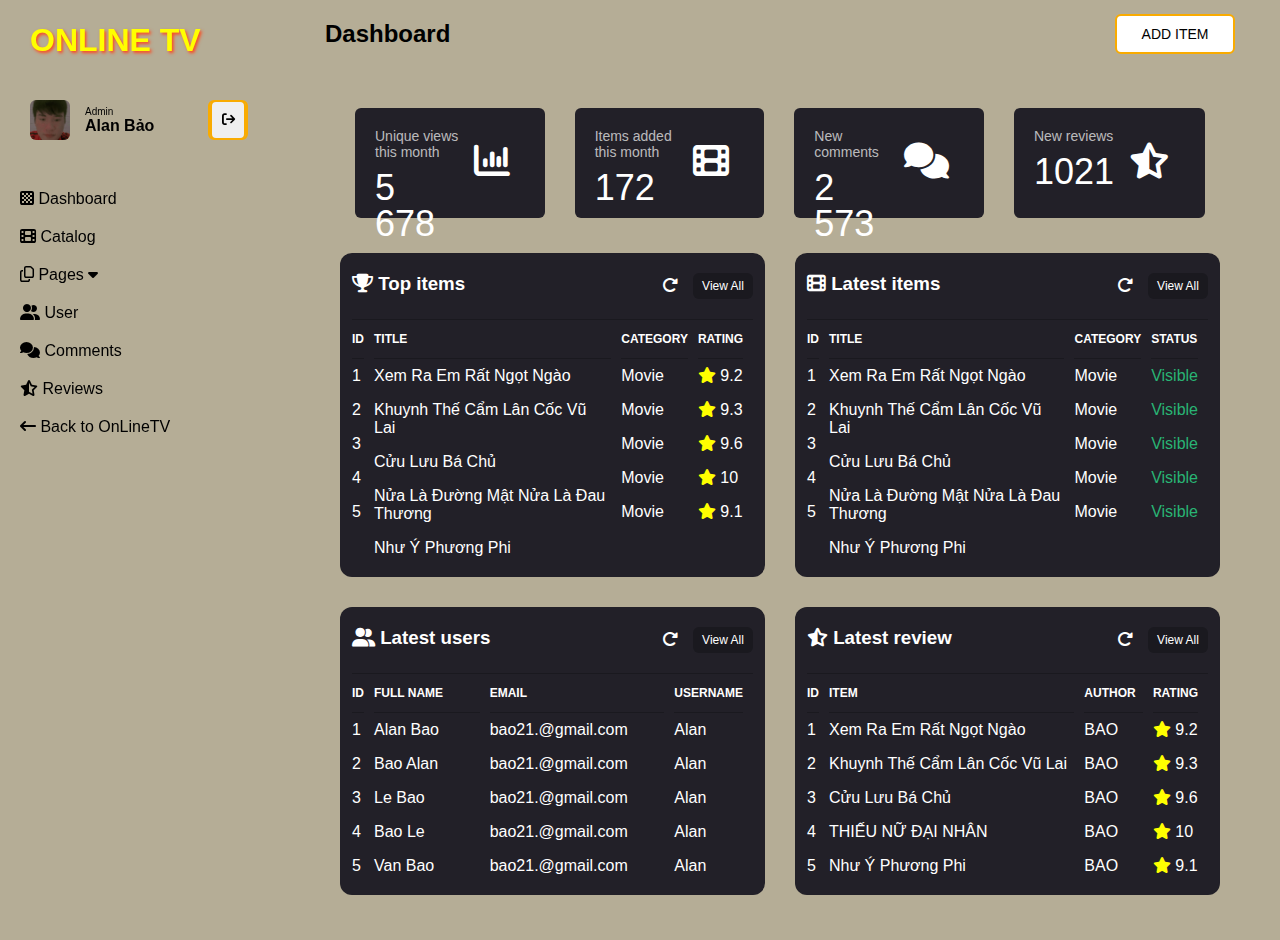
<file: ADMIN/index.html>
<!DOCTYPE html>
<html lang="en">

<head>
    <meta charset="UTF-8">
    <meta http-equiv="X-UA-Compatible" content="IE=edge">
    <meta name="viewport" content="width=device-width, initial-scale=1.0">
    <title>Admin OnLineTV</title>
    <link rel="stylesheet" href="/ADMIN/CSS/style.css">
    <link rel="stylesheet" href="/ADMIN/font/themify-icons/themify-icons.css">
    <link rel="stylesheet" href="https://cdnjs.cloudflare.com/ajax/libs/font-awesome/6.1.1/css/all.min.css">
    <link rel="shortcut icon" href="CSS/img/Icon/Icon.ico" type="image/x-icon">
</head>

<body>
    <div class="admin">
        <div class="header-admin">
            <div class="logo-header">
                <a href="#">
                    <h1 class="logo-film" title="OnlineTV">ONLINE TV</h1>
                </a>
            </div>
            <div class="header-user">
                <div class="user-face">
                    <img src="/ADMIN/CSS/img/face.jpg" alt="Face">
                </div>
                <div class="user-name">
                    <div class="user-office">
                        <span>Admin</span>
                        <div class="name-admin">
                            <p>Alan Bảo</p>
                        </div>
                    </div>
                </div>
                <a href="/ADMIN/indexout.html" class="log-out"><button  class="log-out"><i class="fa-solid fa-arrow-right-from-bracket"></i></button></a>
            </div>
            <div class="list-admin">
                <div class="list-right">
                    <ul class="nav">
                        <li>
                            <a href=""><i class="fa-solid fa-chess-board"></i> Dashboard</a>
                        </li>
                        <li>
                            <a href=""><i class="fa-solid fa-film"></i> Catalog</a>
                        </li>
                        <li id="line-admin">
                            <a href=""><i class="fa-regular fa-copy"></i> Pages <i class="fa-solid fa-caret-down"></i></a>
                            <ul class="subnav">
                                <li>
                                    <a href="">Add item</a>
                                </li>
                                <li>
                                    <a href="">Sign Up</a>
                                </li>
                                <li>
                                    <a href="">Sign In</a>
                                </li>
                                <li>
                                    <a href="">Edit User</a>
                                </li>
                                <li>
                                    <a href="">Forwork password</a>
                                </li>
                                <li>
                                    <a href="">404 Pages</a>
                                </li>
                            </ul>
                        </li>
                        <li>
                            <a href=""><i class="fa-solid fa-user-group"></i> User</a>
                        </li>
                        <li>
                            <a href=""><i class="fa-solid fa-comments"></i> Comments</a>
                        </li>
                        <li>
                            <a href=""><i class="fa-solid fa-star-half-stroke"></i> Reviews</a>
                        </li>
                        <li>
                            <a href="/index.html"><i class="fa-solid fa-arrow-left-long"></i> Back to OnLineTV</a>
                        </li>
                    </ul>
                </div>
            </div>
        </div>
        <div class="main-admin">
            <div class="main">
                <div class="main-header">
                    <div class="main-text">
                        <h2 class="text-head">
                            Dashboard
                        </h2>
                        <div class="main-btn">
                            <a src="" class="btn-add">Add Item</a>
                        </div>
                    </div>
                </div>
                <div class="main-body">
                    <div class="main-colum1">
                        <div class="main-hide">
                            <div class="main-stats">
                                <div>
                                    <span>Unique views this month</span>
                                    <p>5 678</p>
                                </div>
                                <div class="icon-main">
                                    <i class="fa-solid fa-chart-column"></i>
                                </div>
                            </div>
                            <div class="main-stats">
                                <div>
                                    <span>Items added this month</span>
                                    <p>172</p>
                                </div>
                                <div class="icon-main">
                                    <i class="fa-solid fa-film"></i>
                                </div>
                            </div>
                            <div class="main-stats">
                                <div>
                                    <span>New comments</span>
                                    <p>2 573</p>
                                </div>
                                <div class="icon-main">
                                    <i class="fa-solid fa-comments"></i>
                                </div>
                            </div>
                            <div class="main-stats">
                                <div>
                                    <span>New reviews</span>
                                    <p>1021</p>
                                </div>
                                <div class="icon-main">
                                    <i class="fa-solid fa-star-half-stroke"></i>
                                </div>
                            </div>
                        </div>
                    </div>
                    <div class="main-colum2">
                        <div class="box-sing">
                            <div class="wrapper">
                                <div class="box_title">
                                    <h3><i class="fa-solid fa-trophy"></i> Top items</h3>
                                    <div class="box__wrap ">
                                        <a class="dashbox__refresh hover" href="#"><i style="color: #fff;" class="fa-solid fa-rotate-right hover"></i></i></a>
                                        <a class="dashbox__more hover" href="#">View All</a>
                                    </div>
                                </div>
                                <div>
                                    <div class="table">
                                        <div class="col">
                                            <h1 class="tittle">Id</h1>
                                            <div class="item">1</div>
                                            <div class="item">2</div>
                                            <div class="item">3</div>
                                            <div class="item">4</div>
                                            <div class="item">5</div>
                                        </div>
                                        <div class="col grow">
                                            <h1 class="tittle">Title</h1>
                                            <div class="item hover">Xem Ra Em Rất Ngọt Ngào </div>
                                            <div class="item hover">Khuynh Thế Cẩm Lân Cốc Vũ Lai</div>
                                            <div class="item hover">Cửu Lưu Bá Chủ</div>
                                            <div class="item hover">Nửa Là Đường Mật Nửa Là Đau Thương</div>
                                            <div class="item hover">Như Ý Phương Phi</div>
                                        </div>
                                        <div class="col">
                                            <h1 class="tittle">Category</h1>
                                            <div class="item">Movie</div>
                                            <div class="item">Movie</div>
                                            <div class="item">Movie</div>
                                            <div class="item">Movie</div>
                                            <div class="item">Movie</div>
                                        </div>
                                        <div class="col">
                                            <h1 class="tittle">Rating</h1>
                                            <div class="item"><i class="fa-solid fa-star" style="color:yellow"></i> 9.2</div>
                                            <div class="item"><i class="fa-solid fa-star" style="color:yellow"></i> 9.3</div>
                                            <div class="item"><i class="fa-solid fa-star" style="color:yellow"></i> 9.6</div>
                                            <div class="item"><i class="fa-solid fa-star" style="color:yellow"></i> 10</div>
                                            <div class="item"><i class="fa-solid fa-star" style="color:yellow"></i> 9.1</div>
                                        </div>


                                    </div>
                                </div>
                            </div>
                        </div>
                        <div class="box-sing">
                            <div class="wrapper">
                                <div class="box_title">
                                    <h3><i class="fa-solid fa-film"></i> Latest items</h3>
                                    <div class="box__wrap ">
                                        <a class="dashbox__refresh hover" href="#"><i style="color: #fff;" class="fa-solid fa-rotate-right hover"></i></i></a>
                                        <a class="dashbox__more hover" href="#">View All</a>
                                    </div>
                                </div>
                                <div>
                                    <div class="table">
                                        <div class="col">
                                            <h1 class="tittle">Id</h1>
                                            <div class="item">1</div>
                                            <div class="item">2</div>
                                            <div class="item">3</div>
                                            <div class="item">4</div>
                                            <div class="item">5</div>
                                        </div>
                                        <div class="col grow">
                                            <h1 class="tittle">Title</h1>
                                            <div class="item hover">Xem Ra Em Rất Ngọt Ngào </div>
                                            <div class="item hover">Khuynh Thế Cẩm Lân Cốc Vũ Lai</div>
                                            <div class="item hover">Cửu Lưu Bá Chủ</div>
                                            <div class="item hover">Nửa Là Đường Mật Nửa Là Đau Thương</div>
                                            <div class="item hover">Như Ý Phương Phi</div>
                                        </div>
                                        <div class="col">
                                            <h1 class="tittle">Category</h1>
                                            <div class="item">Movie</div>
                                            <div class="item">Movie</div>
                                            <div class="item">Movie</div>
                                            <div class="item">Movie</div>
                                            <div class="item">Movie</div>
                                        </div>
                                        <div class="col">
                                            <h1 class="tittle">Status</h1>
                                            <div class="item" style="color: #29b474;">Visible</div>
                                            <div class="item" style="color: #29b474;">Visible</div>
                                            <div class="item" style="color: #29b474;">Visible</div>
                                            <div class="item" style="color: #29b474;">Visible</div>
                                            <div class="item" style="color: #29b474;">Visible</div>
                                        </div>


                                    </div>
                                </div>
                            </div>
                        </div>
                    </div>
                    <div class="main-colum2">
                        <div class="box-sing">
                            <div class="wrapper">
                                <div class="box_title">
                                    <h3><i class="fa-solid fa-user-group"></i> Latest users</h3>
                                    <div class="box__wrap ">
                                        <a class="dashbox__refresh hover" href="#"><i style="color: #fff;" class="fa-solid fa-rotate-right hover"></i></i></a>
                                        <a class="dashbox__more hover" href="#">View All</a>
                                    </div>
                                </div>
                                <div>
                                    <div class="table">
                                        <div class="col">
                                            <h1 class="tittle">Id</h1>
                                            <div class="item">1</div>
                                            <div class="item">2</div>
                                            <div class="item">3</div>
                                            <div class="item">4</div>
                                            <div class="item">5</div>
                                        </div>
                                        <div class="col grow">
                                            <h1 class="tittle">Full Name</h1>
                                            <div class="item hover">Alan Bao</div>
                                            <div class="item hover">Bao Alan</div>
                                            <div class="item hover">Le Bao</div>
                                            <div class="item hover">Bao Le</div>
                                            <div class="item hover">Van Bao</div>
                                        </div>
                                        <div class="col grow">
                                            <h1 class="tittle">Email</h1>
                                            <div class="item">bao21.@gmail.com</div>
                                            <div class="item">bao21.@gmail.com</div>
                                            <div class="item">bao21.@gmail.com</div>
                                            <div class="item">bao21.@gmail.com</div>
                                            <div class="item">bao21.@gmail.com</div>

                                        </div>
                                        <div class="col">
                                            <h1 class="tittle">UserName</h1>
                                            <div class="item">Alan</div>
                                            <div class="item">Alan</div>
                                            <div class="item">Alan</div>
                                            <div class="item">Alan</div>
                                            <div class="item">Alan</div>
                                        </div>
                                    </div>
                                </div>
                            </div>
                        </div>
                        <div class="box-sing">
                            <div class="wrapper">
                                <div class="box_title">
                                    <h3><i class="fa-solid fa-star-half-stroke"></i> Latest review</h3>
                                    <div class="box__wrap ">
                                        <a class="dashbox__refresh hover" href="#"><i style="color: #fff;" class="fa-solid fa-rotate-right hover"></i></i></a>
                                        <a class="dashbox__more hover" href="#">View All</a>
                                    </div>
                                </div>
                                <div>
                                    <div class="table">
                                        <div class="col">
                                            <h1 class="tittle">Id</h1>
                                            <div class="item">1</div>
                                            <div class="item">2</div>
                                            <div class="item">3</div>
                                            <div class="item">4</div>
                                            <div class="item">5</div>
                                        </div>
                                        <div class="col grow">
                                            <h1 class="tittle">Item</h1>
                                            <div class="item hover">Xem Ra Em Rất Ngọt Ngào </div>
                                            <div class="item hover">Khuynh Thế Cẩm Lân Cốc Vũ Lai</div>
                                            <div class="item hover">Cửu Lưu Bá Chủ</div>
                                            <div class="item hover">THIẾU NỮ ĐẠI NHÂN</div>
                                            <div class="item hover">Như Ý Phương Phi</div>
                                        </div>
                                        <div class="col grow">
                                            <h1 class="tittle">Author</h1>
                                            <div class="item">BAO</div>
                                            <div class="item">BAO</div>
                                            <div class="item">BAO</div>
                                            <div class="item">BAO</div>
                                            <div class="item">BAO</div>
                                        </div>
                                        <div class="col">
                                            <h1 class="tittle">Rating</h1>
                                            <div class="item"><i class="fa-solid fa-star" style="color:yellow"></i> 9.2</div>
                                            <div class="item"><i class="fa-solid fa-star" style="color:yellow"></i> 9.3</div>
                                            <div class="item"><i class="fa-solid fa-star" style="color:yellow"></i> 9.6</div>
                                            <div class="item"><i class="fa-solid fa-star" style="color:yellow"></i> 10</div>
                                            <div class="item"><i class="fa-solid fa-star" style="color:yellow"></i> 9.1</div>
                                        </div>


                                    </div>
                                </div>
                            </div>
                        </div>
                    </div>
                </div>
            </div>
        </div>
    </div>
    </div>
    </div>
</body>

</html>
</file>
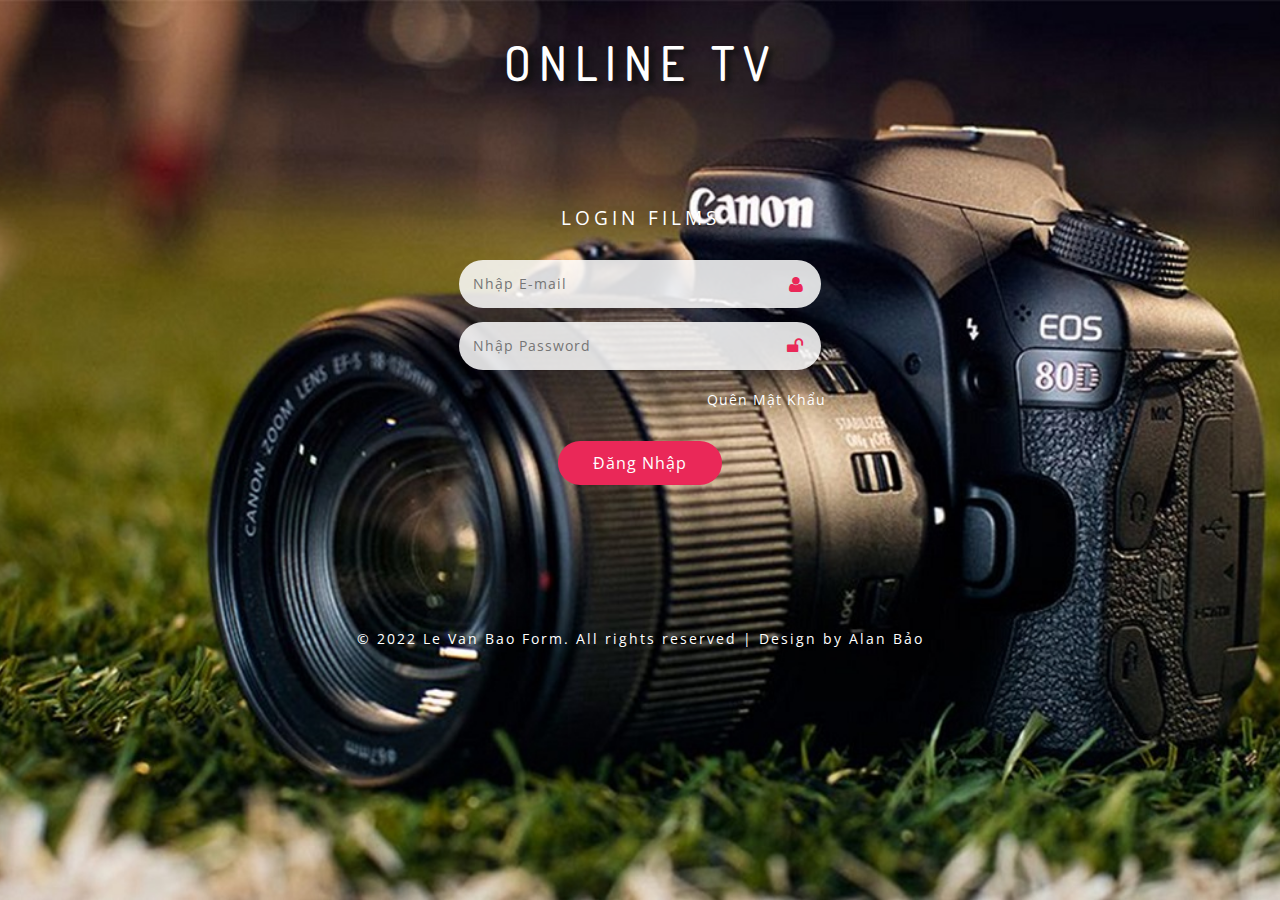
<file: login_form/web/index.html>
<!DOCTYPE HTML>
<html lang="en">

<head>
    <title>ĐĂNG NHẬP</title>
    <!-- Meta tag Keywords -->
    <meta name="viewport" content="width=device-width, initial-scale=1">
    <meta http-equiv="Content-Type" content="text/html; charset=utf-8" />
    <meta name="keywords" content="Online Login Form Responsive Widget,Login
            form
            widgets, Sign up Web forms , Login signup Responsive web form,Flat
            Pricing
            table,Flat Drop downs,Registration Forms,News letter Forms,Elements" />
    <script type="application/x-javascript">
        addEventListener("load", function() {
            setTimeout(hideURLbar, 0);
        }, false);

        function hideURLbar() {
            window.scrollTo(0, 1);
        }
    </script>
    <!-- Meta tag Keywords -->
    <!-- css files -->
    <link rel="stylesheet" href="css/style.css" type="text/css" media="all" />
    <!-- Style-CSS -->
    <link rel="stylesheet" href="css/font-awesome.css">
    <link href="//fonts.googleapis.com/css?family=Open+Sans:300,300i,400,400i,600,600i,700,700i,800,800i&amp;subset=cyrillic,cyrillic-ext,greek,greek-ext,latin-ext,vietnamese" rel="stylesheet">
    <link href="//fonts.googleapis.com/css?family=Dosis:200,300,400,500,600,700,800&amp;subset=latin-ext" rel="stylesheet">
    <link rel="shortcut icon" href="./images/Icon/Icon.ico" type="image/x-icon">
    <!-- //online-fonts -->
</head>

<body>
    <!-- main -->
    <div class="center-container">
        <!--header-->
        <div class="header-w3l">
            <h1>Online TV</h1>
        </div>
        <!--//header-->
        <div class="main-content-agile">
            <div class="sub-main-w3">
                <div class="wthree-pro">
                    <h2>Login Films</h2>
                </div>
                <form action="#" method="post">
                    <div class="pom-agile">
                        <input placeholder="Nhập E-mail" name="Name" class="user" type="email" required="">
                        <span class="icon1"><i class="fa fa-user"
                                    aria-hidden="true"></i></span>
                    </div>
                    <div class="pom-agile">
                        <input placeholder="Nhập Password" name="Password" class="pass" type="password" required="">
                        <span class="icon2"><i class="fa fa-unlock"
                                    aria-hidden="true"></i></span>
                    </div>
                    <div class="sub-w3l">
                        <h6><a href="#">Quên Mật Khẩu</a></h6>
                        <div class="right-w3l">
                            <input type="submit" value="Đăng Nhập">
                        </div>
                    </div>
                </form>
            </div>
        </div>
        <!--//main-->
        <!--footer-->
        <div class="footer">
            <p>&copy; 2022 Le Van Bao Form. All rights reserved | Design by Alan Bảo</p>
        </div>
        <!--//footer-->
    </div>
</body>

</html>
</file>
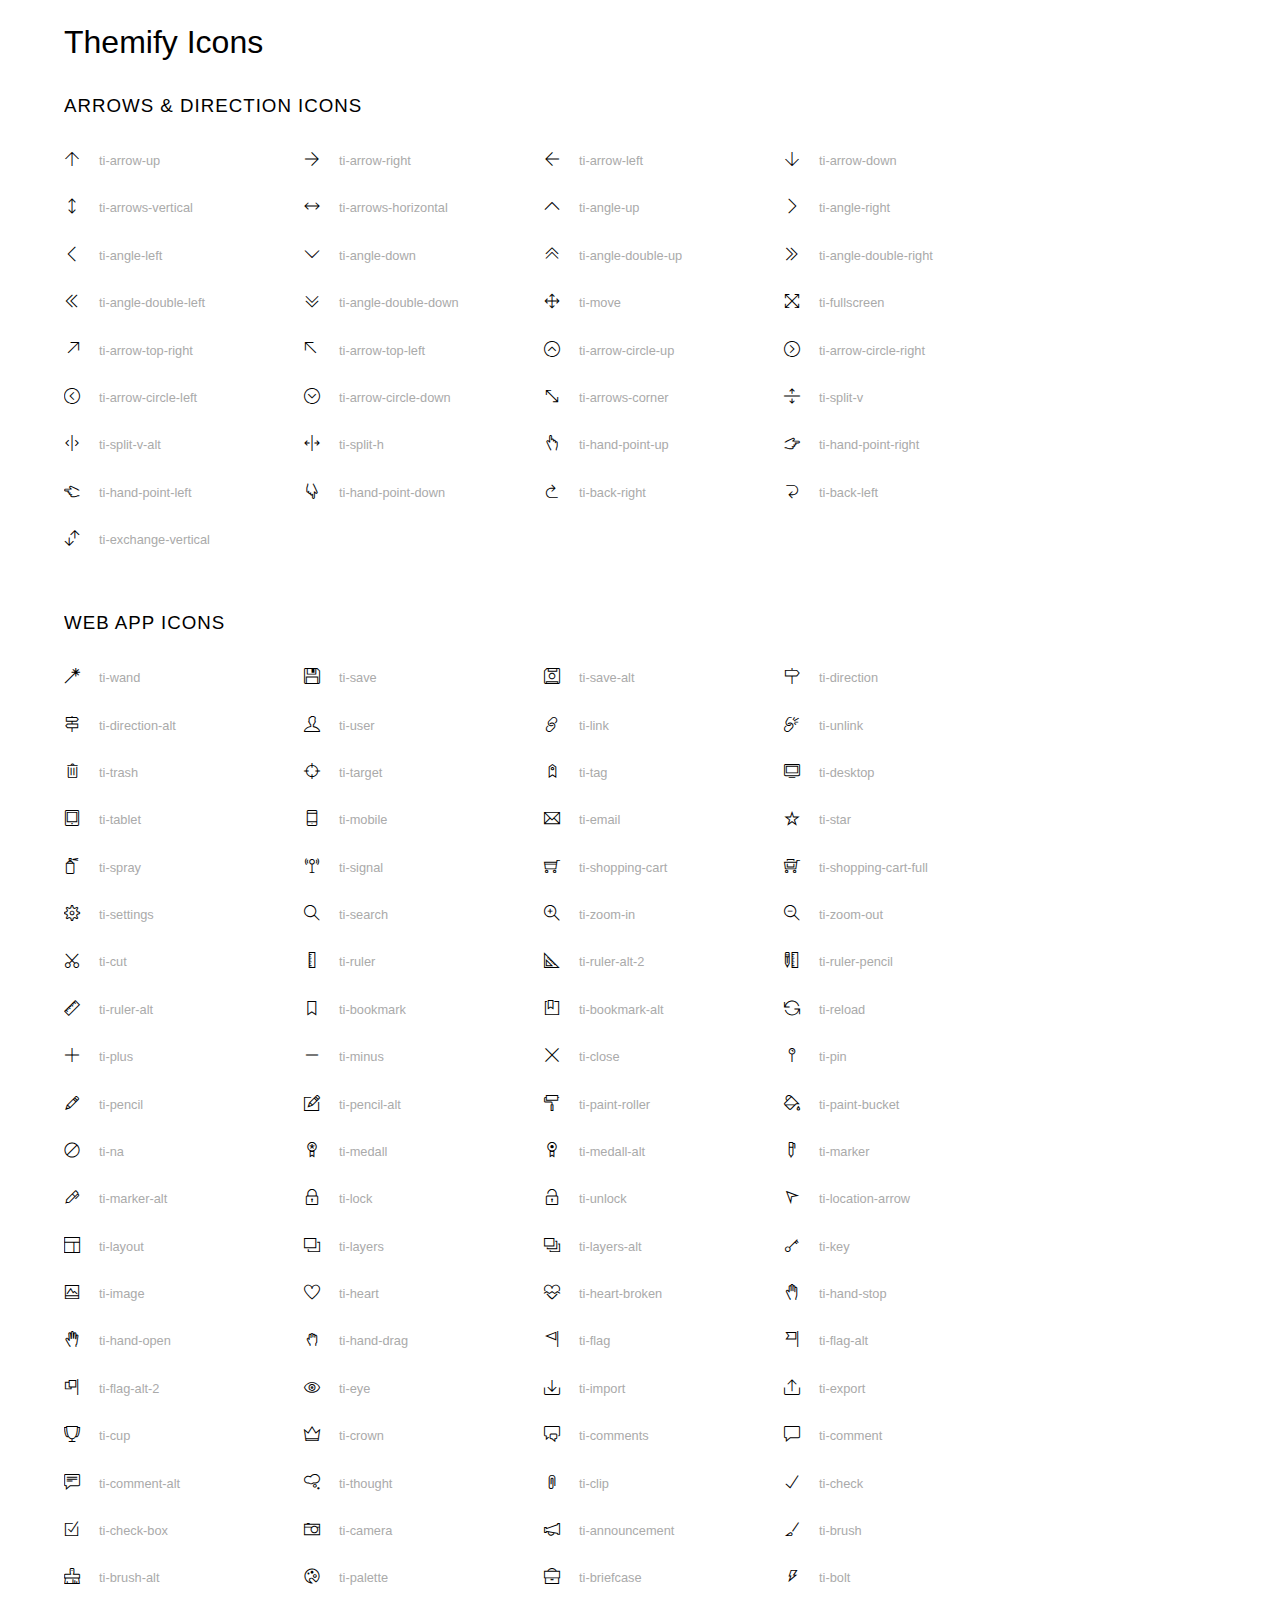
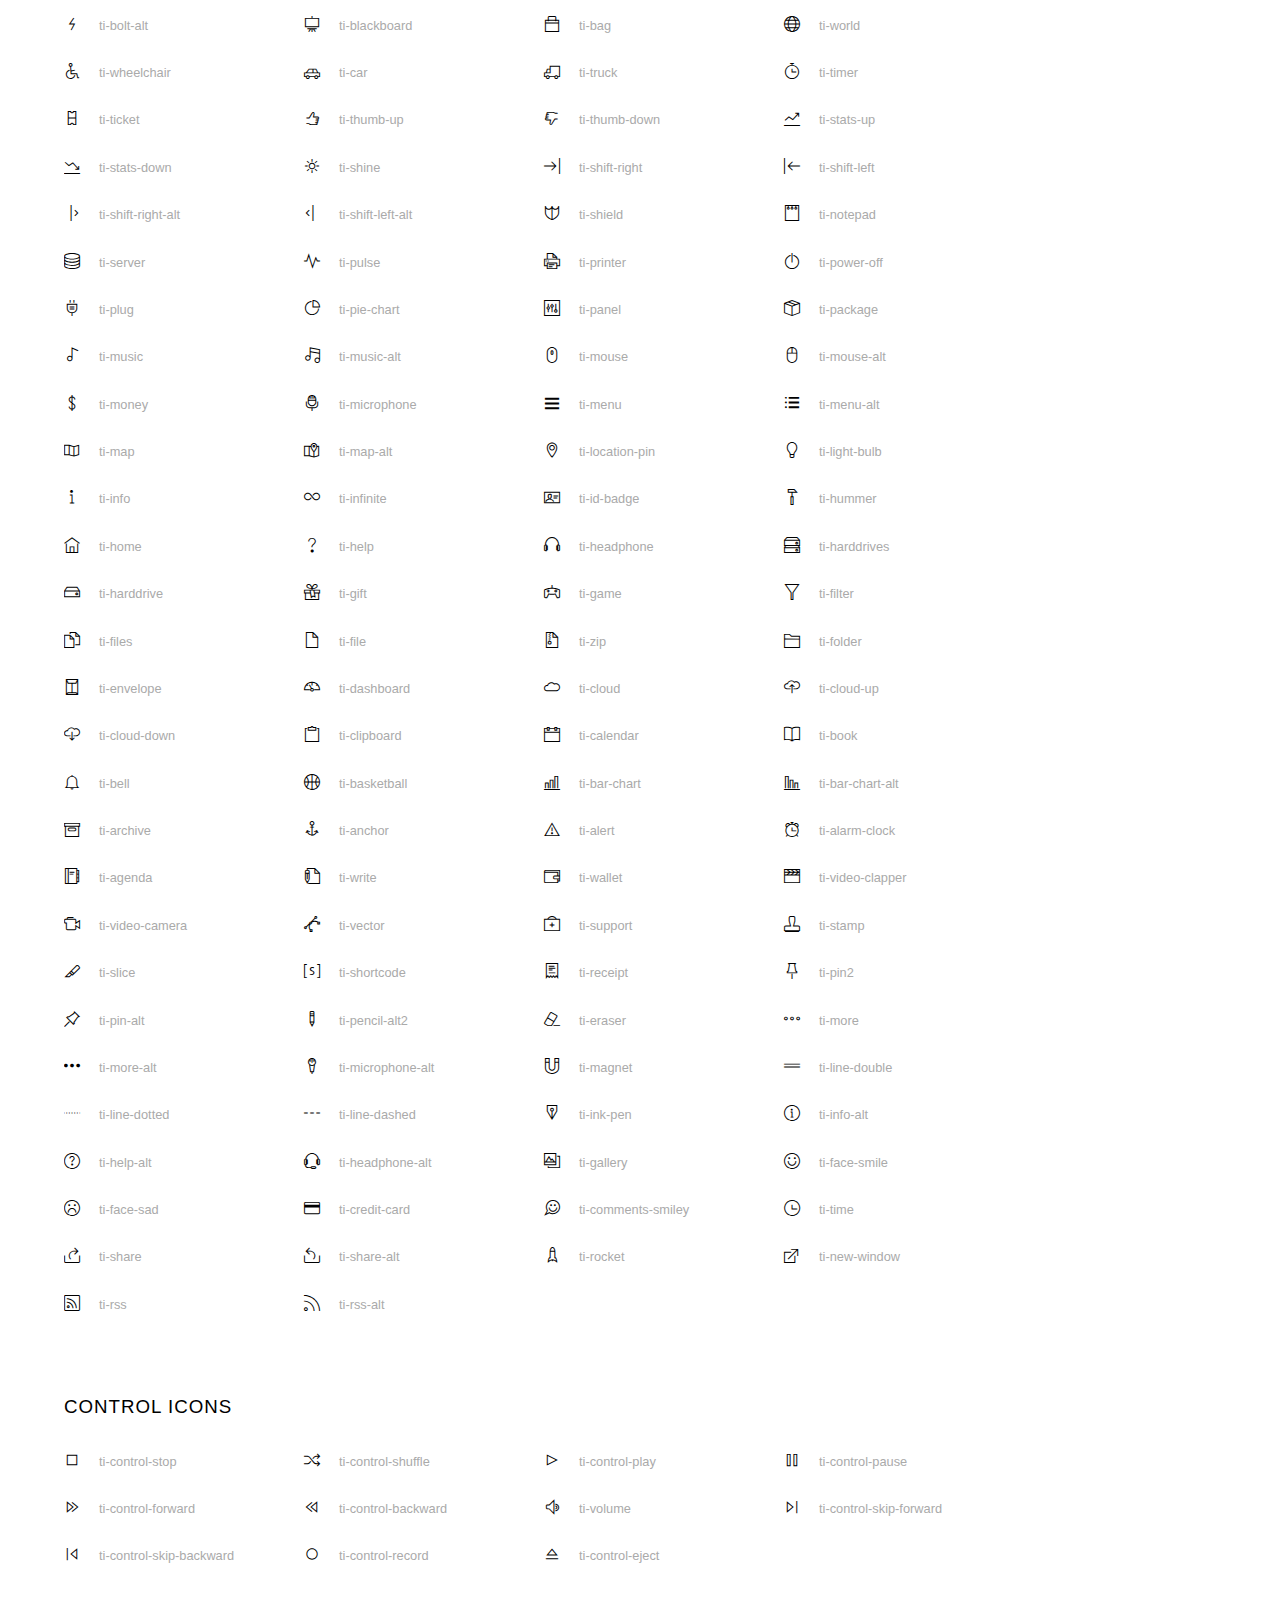
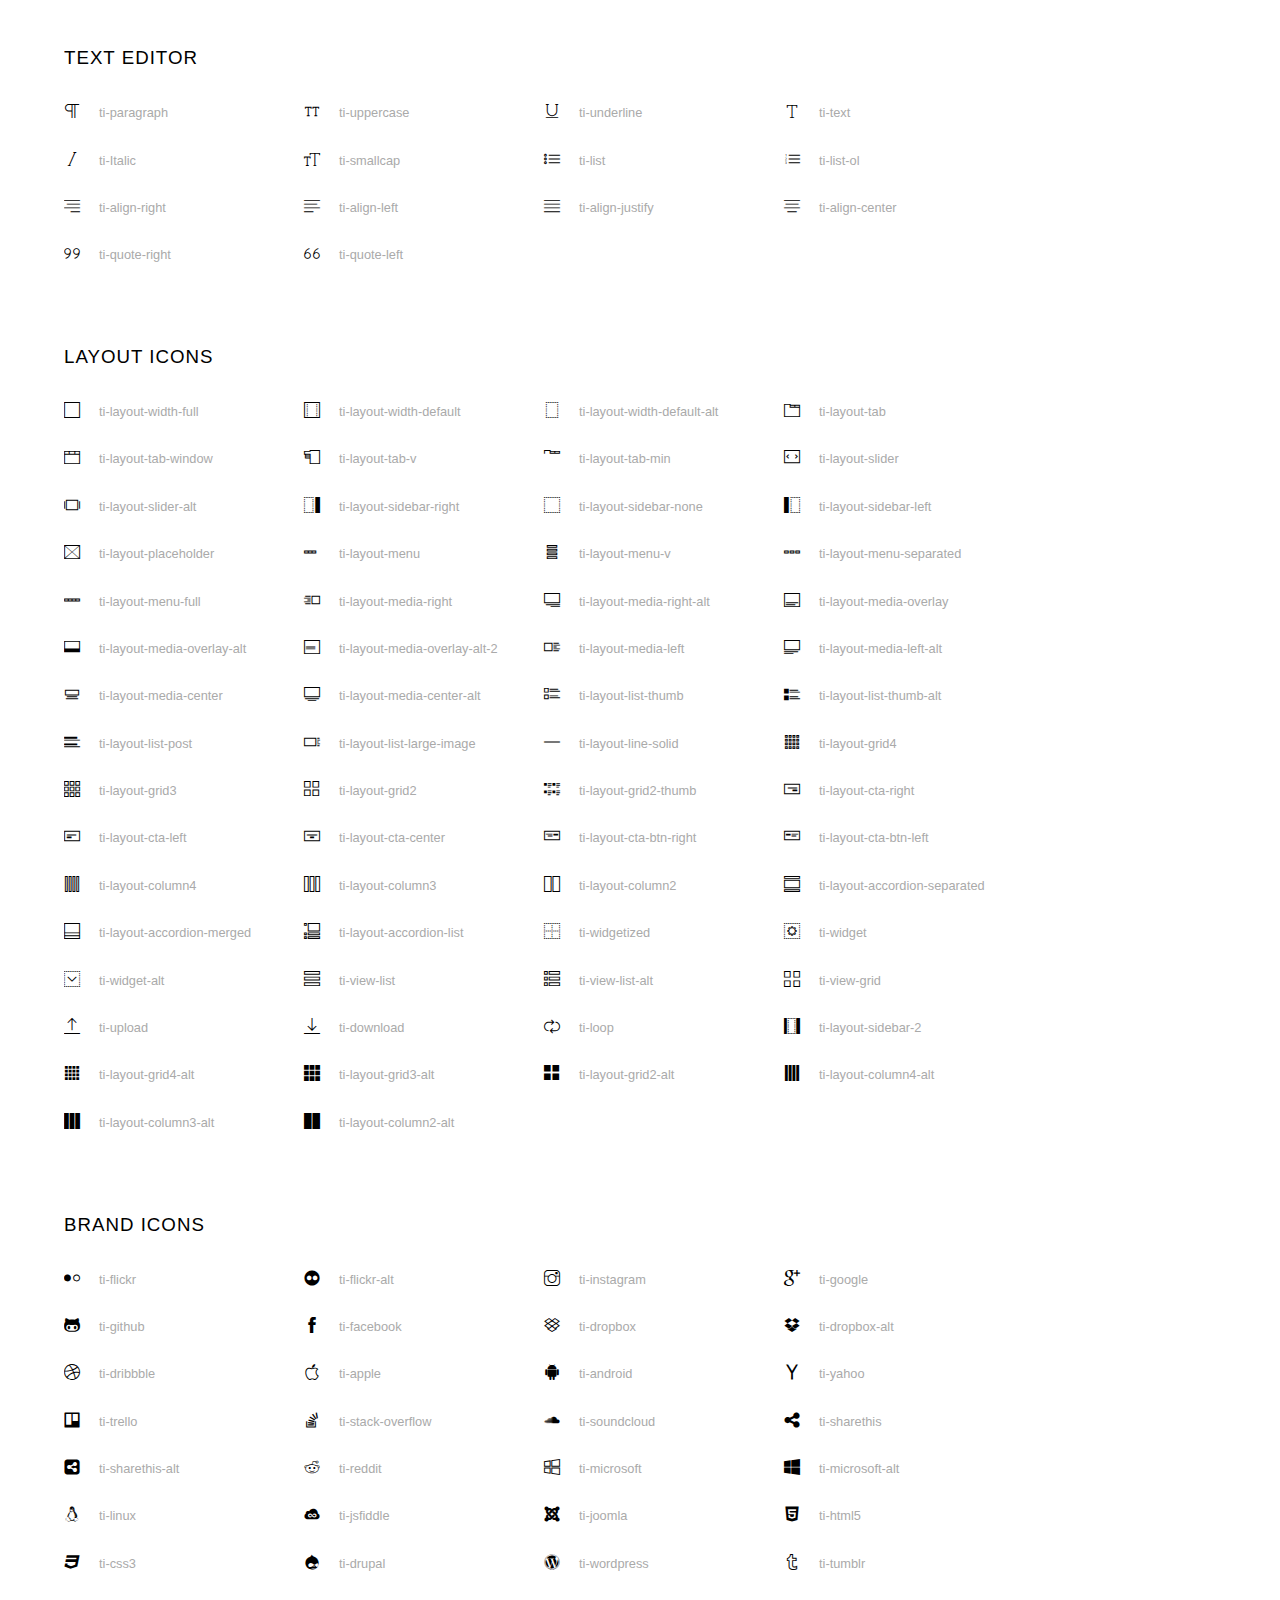
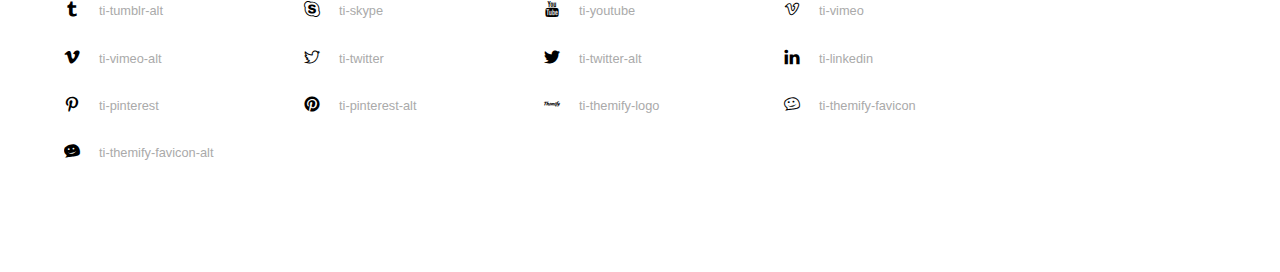
<file: ADMIN/font/themify-icons/index.html>
<!doctype html>
<html>
<head>
	<meta charset="utf-8">
	<title>Themify Icon Font</title>
	<meta name="viewport" content="width=device-width">
	<link rel="stylesheet" href="demo-files/demo.css">
	<link rel="stylesheet" href="themify-icons.css">
	<!--[if lt IE 8]><!-->
	<link rel="stylesheet" href="ie7/ie7.css">
	<!--<![endif]-->
</head>
<body>
	<h1>Themify Icons</h1>

	<div class="icon-section">

		<div class="icon-section">
			<h3>Arrows &amp; Direction Icons </h3>

			<div class="icon-container">
				<span class="ti-arrow-up"></span><span class="icon-name"> ti-arrow-up</span>
			</div>
			<div class="icon-container">
				<span class="ti-arrow-right"></span><span class="icon-name"> ti-arrow-right</span>
			</div>
			<div class="icon-container">
				<span class="ti-arrow-left"></span><span class="icon-name"> ti-arrow-left</span>
			</div>
			<div class="icon-container">
				<span class="ti-arrow-down"></span><span class="icon-name"> ti-arrow-down</span>
			</div>
			<div class="icon-container">
				<span class="ti-arrows-vertical"></span><span class="icon-name"> ti-arrows-vertical</span>
			</div>
			<div class="icon-container">
				<span class="ti-arrows-horizontal"></span><span class="icon-name"> ti-arrows-horizontal</span>
			</div>
			<div class="icon-container">
				<span class="ti-angle-up"></span><span class="icon-name"> ti-angle-up</span>
			</div>
			<div class="icon-container">
				<span class="ti-angle-right"></span><span class="icon-name"> ti-angle-right</span>
			</div>
			<div class="icon-container">
				<span class="ti-angle-left"></span><span class="icon-name"> ti-angle-left</span>
			</div>
			<div class="icon-container">
				<span class="ti-angle-down"></span><span class="icon-name"> ti-angle-down</span>
			</div>	
			<div class="icon-container">
				<span class="ti-angle-double-up"></span><span class="icon-name"> ti-angle-double-up</span>
			</div>
			<div class="icon-container">
				<span class="ti-angle-double-right"></span><span class="icon-name"> ti-angle-double-right</span>
			</div>
			<div class="icon-container">
				<span class="ti-angle-double-left"></span><span class="icon-name"> ti-angle-double-left</span>
			</div>
			<div class="icon-container">
				<span class="ti-angle-double-down"></span><span class="icon-name"> ti-angle-double-down</span>
			</div>					
			<div class="icon-container">
				<span class="ti-move"></span><span class="icon-name"> ti-move</span>
			</div>
			<div class="icon-container">
				<span class="ti-fullscreen"></span><span class="icon-name"> ti-fullscreen</span>
			</div>
			<div class="icon-container">
				<span class="ti-arrow-top-right"></span><span class="icon-name"> ti-arrow-top-right</span>
			</div>
			<div class="icon-container">
				<span class="ti-arrow-top-left"></span><span class="icon-name"> ti-arrow-top-left</span>
			</div>
			<div class="icon-container">
				<span class="ti-arrow-circle-up"></span><span class="icon-name"> ti-arrow-circle-up</span>
			</div>
			<div class="icon-container">
				<span class="ti-arrow-circle-right"></span><span class="icon-name"> ti-arrow-circle-right</span>
			</div>
			<div class="icon-container">
				<span class="ti-arrow-circle-left"></span><span class="icon-name"> ti-arrow-circle-left</span>
			</div>
			<div class="icon-container">
				<span class="ti-arrow-circle-down"></span><span class="icon-name"> ti-arrow-circle-down</span>
			</div>
			<div class="icon-container">
				<span class="ti-arrows-corner"></span><span class="icon-name"> ti-arrows-corner</span>
			</div>
			<div class="icon-container">
				<span class="ti-split-v"></span><span class="icon-name"> ti-split-v</span>
			</div>

			<div class="icon-container">
				<span class="ti-split-v-alt"></span><span class="icon-name"> ti-split-v-alt</span>
			</div>
			<div class="icon-container">
				<span class="ti-split-h"></span><span class="icon-name"> ti-split-h</span>
			</div>
			<div class="icon-container">
				<span class="ti-hand-point-up"></span><span class="icon-name"> ti-hand-point-up</span>
			</div>
			<div class="icon-container">
				<span class="ti-hand-point-right"></span><span class="icon-name"> ti-hand-point-right</span>
			</div>
			<div class="icon-container">
				<span class="ti-hand-point-left"></span><span class="icon-name"> ti-hand-point-left</span>
			</div>
			<div class="icon-container">
				<span class="ti-hand-point-down"></span><span class="icon-name"> ti-hand-point-down</span>
			</div>
			<div class="icon-container">
				<span class="ti-back-right"></span><span class="icon-name"> ti-back-right</span>
			</div>
			<div class="icon-container">
				<span class="ti-back-left"></span><span class="icon-name"> ti-back-left</span>
			</div>
			<div class="icon-container">
				<span class="ti-exchange-vertical"></span><span class="icon-name"> ti-exchange-vertical</span>
			</div>

		</div> <!-- Arrows Icons -->



		<h3>Web App Icons</h3>
		
		<div class="icon-section">

			<div class="icon-container">
				<span class="ti-wand"></span><span class="icon-name"> ti-wand</span>
			</div>
			<div class="icon-container">
				<span class="ti-save"></span><span class="icon-name"> ti-save</span>
			</div>
			<div class="icon-container">
				<span class="ti-save-alt"></span><span class="icon-name"> ti-save-alt</span>
			</div>

			<div class="icon-container">
				<span class="ti-direction"></span><span class="icon-name"> ti-direction</span>
			</div>
			<div class="icon-container">
				<span class="ti-direction-alt"></span><span class="icon-name"> ti-direction-alt</span>
			</div>
			<div class="icon-container">
				<span class="ti-user"></span><span class="icon-name"> ti-user</span>
			</div>
			<div class="icon-container">
				<span class="ti-link"></span><span class="icon-name"> ti-link</span>
			</div>
			<div class="icon-container">
				<span class="ti-unlink"></span><span class="icon-name"> ti-unlink</span>
			</div>
			<div class="icon-container">
				<span class="ti-trash"></span><span class="icon-name"> ti-trash</span>
			</div>
			<div class="icon-container">
				<span class="ti-target"></span><span class="icon-name"> ti-target</span>
			</div>
			<div class="icon-container">
				<span class="ti-tag"></span><span class="icon-name"> ti-tag</span>
			</div>
			<div class="icon-container">
				<span class="ti-desktop"></span><span class="icon-name"> ti-desktop</span>
			</div>
			<div class="icon-container">
				<span class="ti-tablet"></span><span class="icon-name"> ti-tablet</span>
			</div>
			<div class="icon-container">
				<span class="ti-mobile"></span><span class="icon-name"> ti-mobile</span>
			</div>
			<div class="icon-container">
				<span class="ti-email"></span><span class="icon-name"> ti-email</span>
			</div>	
			<div class="icon-container">
				<span class="ti-star"></span><span class="icon-name"> ti-star</span>
			</div>
			<div class="icon-container">
				<span class="ti-spray"></span><span class="icon-name"> ti-spray</span>
			</div>
			<div class="icon-container">
				<span class="ti-signal"></span><span class="icon-name"> ti-signal</span>
			</div>
			<div class="icon-container">
				<span class="ti-shopping-cart"></span><span class="icon-name"> ti-shopping-cart</span>
			</div>
			<div class="icon-container">
				<span class="ti-shopping-cart-full"></span><span class="icon-name"> ti-shopping-cart-full</span>
			</div>
			<div class="icon-container">
				<span class="ti-settings"></span><span class="icon-name"> ti-settings</span>
			</div>
			<div class="icon-container">
				<span class="ti-search"></span><span class="icon-name"> ti-search</span>
			</div>
			<div class="icon-container">
				<span class="ti-zoom-in"></span><span class="icon-name"> ti-zoom-in</span>
			</div>
			<div class="icon-container">
				<span class="ti-zoom-out"></span><span class="icon-name"> ti-zoom-out</span>
			</div>
			<div class="icon-container">
				<span class="ti-cut"></span><span class="icon-name"> ti-cut</span>
			</div>
			<div class="icon-container">
				<span class="ti-ruler"></span><span class="icon-name"> ti-ruler</span>
			</div>
			<div class="icon-container">
				<span class="ti-ruler-alt-2"></span><span class="icon-name"> ti-ruler-alt-2</span>
			</div>			
			<div class="icon-container">
				<span class="ti-ruler-pencil"></span><span class="icon-name"> ti-ruler-pencil</span>
			</div>
			<div class="icon-container">
				<span class="ti-ruler-alt"></span><span class="icon-name"> ti-ruler-alt</span>
			</div>
			<div class="icon-container">
				<span class="ti-bookmark"></span><span class="icon-name"> ti-bookmark</span>
			</div>
			<div class="icon-container">
				<span class="ti-bookmark-alt"></span><span class="icon-name"> ti-bookmark-alt</span>
			</div>
			<div class="icon-container">
				<span class="ti-reload"></span><span class="icon-name"> ti-reload</span>
			</div>
			<div class="icon-container">
				<span class="ti-plus"></span><span class="icon-name"> ti-plus</span>
			</div>
			<div class="icon-container">
				<span class="ti-minus"></span><span class="icon-name"> ti-minus</span>
			</div>
			<div class="icon-container">
				<span class="ti-close"></span><span class="icon-name"> ti-close</span>
			</div>			
			<div class="icon-container">
				<span class="ti-pin"></span><span class="icon-name"> ti-pin</span>
			</div>
			<div class="icon-container">
				<span class="ti-pencil"></span><span class="icon-name"> ti-pencil</span>
			</div>
					
		  	<div class="icon-container">
				<span class="ti-pencil-alt"></span><span class="icon-name"> ti-pencil-alt</span>
			</div>
			<div class="icon-container">
				<span class="ti-paint-roller"></span><span class="icon-name"> ti-paint-roller</span>
			</div>
			<div class="icon-container">
				<span class="ti-paint-bucket"></span><span class="icon-name"> ti-paint-bucket</span>
			</div>
			<div class="icon-container">
				<span class="ti-na"></span><span class="icon-name"> ti-na</span>
			</div>
			<div class="icon-container">
				<span class="ti-medall"></span><span class="icon-name"> ti-medall</span>
			</div>
			<div class="icon-container">
				<span class="ti-medall-alt"></span><span class="icon-name"> ti-medall-alt</span>
			</div>
			<div class="icon-container">
				<span class="ti-marker"></span><span class="icon-name"> ti-marker</span>
			</div>
			<div class="icon-container">
				<span class="ti-marker-alt"></span><span class="icon-name"> ti-marker-alt</span>
			</div>

			<div class="icon-container">
				<span class="ti-lock"></span><span class="icon-name"> ti-lock</span>
			</div>
			<div class="icon-container">
				<span class="ti-unlock"></span><span class="icon-name"> ti-unlock</span>
			</div>
			<div class="icon-container">
				<span class="ti-location-arrow"></span><span class="icon-name"> ti-location-arrow</span>
			</div>
			<div class="icon-container">
				<span class="ti-layout"></span><span class="icon-name"> ti-layout</span>
			</div>
			<div class="icon-container">
				<span class="ti-layers"></span><span class="icon-name"> ti-layers</span>
			</div>
			<div class="icon-container">
				<span class="ti-layers-alt"></span><span class="icon-name"> ti-layers-alt</span>
			</div>
			<div class="icon-container">
				<span class="ti-key"></span><span class="icon-name"> ti-key</span>
			</div>
			<div class="icon-container">
				<span class="ti-image"></span><span class="icon-name"> ti-image</span>
			</div>
			<div class="icon-container">
				<span class="ti-heart"></span><span class="icon-name"> ti-heart</span>
			</div>
			<div class="icon-container">
				<span class="ti-heart-broken"></span><span class="icon-name"> ti-heart-broken</span>
			</div>
			<div class="icon-container">
				<span class="ti-hand-stop"></span><span class="icon-name"> ti-hand-stop</span>
			</div>
			<div class="icon-container">
				<span class="ti-hand-open"></span><span class="icon-name"> ti-hand-open</span>
			</div>
			<div class="icon-container">
				<span class="ti-hand-drag"></span><span class="icon-name"> ti-hand-drag</span>
			</div>
			<div class="icon-container">
				<span class="ti-flag"></span><span class="icon-name"> ti-flag</span>
			</div>
			<div class="icon-container">
				<span class="ti-flag-alt"></span><span class="icon-name"> ti-flag-alt</span>
			</div>
			<div class="icon-container">
				<span class="ti-flag-alt-2"></span><span class="icon-name"> ti-flag-alt-2</span>
			</div>
			<div class="icon-container">
				<span class="ti-eye"></span><span class="icon-name"> ti-eye</span>
			</div>
			<div class="icon-container">
				<span class="ti-import"></span><span class="icon-name"> ti-import</span>
			</div>			
			<div class="icon-container">
				<span class="ti-export"></span><span class="icon-name"> ti-export</span>
			</div>
			<div class="icon-container">
				<span class="ti-cup"></span><span class="icon-name"> ti-cup</span>
			</div>
			<div class="icon-container">
				<span class="ti-crown"></span><span class="icon-name"> ti-crown</span>
			</div>
			<div class="icon-container">
				<span class="ti-comments"></span><span class="icon-name"> ti-comments</span>
			</div>
			<div class="icon-container">
				<span class="ti-comment"></span><span class="icon-name"> ti-comment</span>
			</div>
			<div class="icon-container">
				<span class="ti-comment-alt"></span><span class="icon-name"> ti-comment-alt</span>
			</div>
			<div class="icon-container">
				<span class="ti-thought"></span><span class="icon-name"> ti-thought</span>
			</div>			
			<div class="icon-container">
				<span class="ti-clip"></span><span class="icon-name"> ti-clip</span>
			</div>

			<div class="icon-container">
				<span class="ti-check"></span><span class="icon-name"> ti-check</span>
			</div>
			<div class="icon-container">
				<span class="ti-check-box"></span><span class="icon-name"> ti-check-box</span>
			</div>
			<div class="icon-container">
				<span class="ti-camera"></span><span class="icon-name"> ti-camera</span>
			</div>
			<div class="icon-container">
				<span class="ti-announcement"></span><span class="icon-name"> ti-announcement</span>
			</div>
			<div class="icon-container">
				<span class="ti-brush"></span><span class="icon-name"> ti-brush</span>
			</div>
			<div class="icon-container">
				<span class="ti-brush-alt"></span><span class="icon-name"> ti-brush-alt</span>
			</div>
			<div class="icon-container">
				<span class="ti-palette"></span><span class="icon-name"> ti-palette</span>
			</div>			
			<div class="icon-container">
				<span class="ti-briefcase"></span><span class="icon-name"> ti-briefcase</span>
			</div>
			<div class="icon-container">
				<span class="ti-bolt"></span><span class="icon-name"> ti-bolt</span>
			</div>
			<div class="icon-container">
				<span class="ti-bolt-alt"></span><span class="icon-name"> ti-bolt-alt</span>
			</div>
			<div class="icon-container">
				<span class="ti-blackboard"></span><span class="icon-name"> ti-blackboard</span>
			</div>
			<div class="icon-container">
				<span class="ti-bag"></span><span class="icon-name"> ti-bag</span>
			</div>
			<div class="icon-container">
				<span class="ti-world"></span><span class="icon-name"> ti-world</span>
			</div>
			<div class="icon-container">
				<span class="ti-wheelchair"></span><span class="icon-name"> ti-wheelchair</span>
			</div>
			<div class="icon-container">
				<span class="ti-car"></span><span class="icon-name"> ti-car</span>
			</div>
			<div class="icon-container">
				<span class="ti-truck"></span><span class="icon-name"> ti-truck</span>
			</div>
			<div class="icon-container">
				<span class="ti-timer"></span><span class="icon-name"> ti-timer</span>
			</div>
			<div class="icon-container">
				<span class="ti-ticket"></span><span class="icon-name"> ti-ticket</span>
			</div>
			<div class="icon-container">
				<span class="ti-thumb-up"></span><span class="icon-name"> ti-thumb-up</span>
			</div>
			<div class="icon-container">
				<span class="ti-thumb-down"></span><span class="icon-name"> ti-thumb-down</span>
			</div>

			<div class="icon-container">
				<span class="ti-stats-up"></span><span class="icon-name"> ti-stats-up</span>
			</div>
			<div class="icon-container">
				<span class="ti-stats-down"></span><span class="icon-name"> ti-stats-down</span>
			</div>
			<div class="icon-container">
				<span class="ti-shine"></span><span class="icon-name"> ti-shine</span>
			</div>
			<div class="icon-container">
				<span class="ti-shift-right"></span><span class="icon-name"> ti-shift-right</span>
			</div>
			<div class="icon-container">
				<span class="ti-shift-left"></span><span class="icon-name"> ti-shift-left</span>
			</div>

			<div class="icon-container">
				<span class="ti-shift-right-alt"></span><span class="icon-name"> ti-shift-right-alt</span>
			</div>
			<div class="icon-container">
				<span class="ti-shift-left-alt"></span><span class="icon-name"> ti-shift-left-alt</span>
			</div>
			<div class="icon-container">
				<span class="ti-shield"></span><span class="icon-name"> ti-shield</span>
			</div>
			<div class="icon-container">
				<span class="ti-notepad"></span><span class="icon-name"> ti-notepad</span>
			</div>
			<div class="icon-container">
				<span class="ti-server"></span><span class="icon-name"> ti-server</span>
			</div>

			<div class="icon-container">
				<span class="ti-pulse"></span><span class="icon-name"> ti-pulse</span>
			</div>
			<div class="icon-container">
				<span class="ti-printer"></span><span class="icon-name"> ti-printer</span>
			</div>
			<div class="icon-container">
				<span class="ti-power-off"></span><span class="icon-name"> ti-power-off</span>
			</div>
			<div class="icon-container">
				<span class="ti-plug"></span><span class="icon-name"> ti-plug</span>
			</div>
			<div class="icon-container">
				<span class="ti-pie-chart"></span><span class="icon-name"> ti-pie-chart</span>
			</div>

			<div class="icon-container">
				<span class="ti-panel"></span><span class="icon-name"> ti-panel</span>
			</div>
			<div class="icon-container">
				<span class="ti-package"></span><span class="icon-name"> ti-package</span>
			</div>
			<div class="icon-container">
				<span class="ti-music"></span><span class="icon-name"> ti-music</span>
			</div>
			<div class="icon-container">
				<span class="ti-music-alt"></span><span class="icon-name"> ti-music-alt</span>
			</div>
			<div class="icon-container">
				<span class="ti-mouse"></span><span class="icon-name"> ti-mouse</span>
			</div>
			<div class="icon-container">
				<span class="ti-mouse-alt"></span><span class="icon-name"> ti-mouse-alt</span>
			</div>
			<div class="icon-container">
				<span class="ti-money"></span><span class="icon-name"> ti-money</span>
			</div>
			<div class="icon-container">
				<span class="ti-microphone"></span><span class="icon-name"> ti-microphone</span>
			</div>
			<div class="icon-container">
				<span class="ti-menu"></span><span class="icon-name"> ti-menu</span>
			</div>
			<div class="icon-container">
				<span class="ti-menu-alt"></span><span class="icon-name"> ti-menu-alt</span>
			</div>
			<div class="icon-container">
				<span class="ti-map"></span><span class="icon-name"> ti-map</span>
			</div>
			<div class="icon-container">
				<span class="ti-map-alt"></span><span class="icon-name"> ti-map-alt</span>
			</div>

			<div class="icon-container">
				<span class="ti-location-pin"></span><span class="icon-name"> ti-location-pin</span>
			</div>

			<div class="icon-container">
				<span class="ti-light-bulb"></span><span class="icon-name"> ti-light-bulb</span>
			</div>
			<div class="icon-container">
				<span class="ti-info"></span><span class="icon-name"> ti-info</span>
			</div>
			<div class="icon-container">
				<span class="ti-infinite"></span><span class="icon-name"> ti-infinite</span>
			</div>
			<div class="icon-container">
				<span class="ti-id-badge"></span><span class="icon-name"> ti-id-badge</span>
			</div>
			<div class="icon-container">
				<span class="ti-hummer"></span><span class="icon-name"> ti-hummer</span>
			</div>
			<div class="icon-container">
				<span class="ti-home"></span><span class="icon-name"> ti-home</span>
			</div>
			<div class="icon-container">
				<span class="ti-help"></span><span class="icon-name"> ti-help</span>
			</div>
			<div class="icon-container">
				<span class="ti-headphone"></span><span class="icon-name"> ti-headphone</span>
			</div>
			<div class="icon-container">
				<span class="ti-harddrives"></span><span class="icon-name"> ti-harddrives</span>
			</div>
			<div class="icon-container">
				<span class="ti-harddrive"></span><span class="icon-name"> ti-harddrive</span>
			</div>
			<div class="icon-container">
				<span class="ti-gift"></span><span class="icon-name"> ti-gift</span>
			</div>
			<div class="icon-container">
				<span class="ti-game"></span><span class="icon-name"> ti-game</span>
			</div>
			<div class="icon-container">
				<span class="ti-filter"></span><span class="icon-name"> ti-filter</span>
			</div>
			<div class="icon-container">
				<span class="ti-files"></span><span class="icon-name"> ti-files</span>
			</div>
			<div class="icon-container">
				<span class="ti-file"></span><span class="icon-name"> ti-file</span>
			</div>
			<div class="icon-container">
				<span class="ti-zip"></span><span class="icon-name"> ti-zip</span>
			</div>
			<div class="icon-container">
				<span class="ti-folder"></span><span class="icon-name"> ti-folder</span>
			</div>			
			<div class="icon-container">
				<span class="ti-envelope"></span><span class="icon-name"> ti-envelope</span>
			</div>


			<div class="icon-container">
				<span class="ti-dashboard"></span><span class="icon-name"> ti-dashboard</span>
			</div>
			<div class="icon-container">
				<span class="ti-cloud"></span><span class="icon-name"> ti-cloud</span>
			</div>
			<div class="icon-container">
				<span class="ti-cloud-up"></span><span class="icon-name"> ti-cloud-up</span>
			</div>
			<div class="icon-container">
				<span class="ti-cloud-down"></span><span class="icon-name"> ti-cloud-down</span>
			</div>
			<div class="icon-container">
				<span class="ti-clipboard"></span><span class="icon-name"> ti-clipboard</span>
			</div>
			<div class="icon-container">
				<span class="ti-calendar"></span><span class="icon-name"> ti-calendar</span>
			</div>
			<div class="icon-container">
				<span class="ti-book"></span><span class="icon-name"> ti-book</span>
			</div>
			<div class="icon-container">
				<span class="ti-bell"></span><span class="icon-name"> ti-bell</span>
			</div>
			<div class="icon-container">
				<span class="ti-basketball"></span><span class="icon-name"> ti-basketball</span>
			</div>
			<div class="icon-container">
				<span class="ti-bar-chart"></span><span class="icon-name"> ti-bar-chart</span>
			</div>
			<div class="icon-container">
				<span class="ti-bar-chart-alt"></span><span class="icon-name"> ti-bar-chart-alt</span>
			</div>


			<div class="icon-container">
				<span class="ti-archive"></span><span class="icon-name"> ti-archive</span>
			</div>
			<div class="icon-container">
				<span class="ti-anchor"></span><span class="icon-name"> ti-anchor</span>
			</div>

			<div class="icon-container">
				<span class="ti-alert"></span><span class="icon-name"> ti-alert</span>
			</div>
			<div class="icon-container">
				<span class="ti-alarm-clock"></span><span class="icon-name"> ti-alarm-clock</span>
			</div>
			<div class="icon-container">
				<span class="ti-agenda"></span><span class="icon-name"> ti-agenda</span>
			</div>
			<div class="icon-container">
				<span class="ti-write"></span><span class="icon-name"> ti-write</span>
			</div>

			<div class="icon-container">
				<span class="ti-wallet"></span><span class="icon-name"> ti-wallet</span>
			</div>
			<div class="icon-container">
				<span class="ti-video-clapper"></span><span class="icon-name"> ti-video-clapper</span>
			</div>
			<div class="icon-container">
				<span class="ti-video-camera"></span><span class="icon-name"> ti-video-camera</span>
			</div>
			<div class="icon-container">
				<span class="ti-vector"></span><span class="icon-name"> ti-vector</span>
			</div>

			<div class="icon-container">
				<span class="ti-support"></span><span class="icon-name"> ti-support</span>
			</div>
			<div class="icon-container">
				<span class="ti-stamp"></span><span class="icon-name"> ti-stamp</span>
			</div>
			<div class="icon-container">
				<span class="ti-slice"></span><span class="icon-name"> ti-slice</span>
			</div>
			<div class="icon-container">
				<span class="ti-shortcode"></span><span class="icon-name"> ti-shortcode</span>
			</div>
			<div class="icon-container">
				<span class="ti-receipt"></span><span class="icon-name"> ti-receipt</span>
			</div>
			<div class="icon-container">
				<span class="ti-pin2"></span><span class="icon-name"> ti-pin2</span>
			</div>
			<div class="icon-container">
				<span class="ti-pin-alt"></span><span class="icon-name"> ti-pin-alt</span>
			</div>
			<div class="icon-container">
				<span class="ti-pencil-alt2"></span><span class="icon-name"> ti-pencil-alt2</span>
			</div>
			<div class="icon-container">
				<span class="ti-eraser"></span><span class="icon-name"> ti-eraser</span>
			</div>			
			<div class="icon-container">
				<span class="ti-more"></span><span class="icon-name"> ti-more</span>
			</div>
			<div class="icon-container">
				<span class="ti-more-alt"></span><span class="icon-name"> ti-more-alt</span>
			</div>
			<div class="icon-container">
				<span class="ti-microphone-alt"></span><span class="icon-name"> ti-microphone-alt</span>
			</div>
			<div class="icon-container">
				<span class="ti-magnet"></span><span class="icon-name"> ti-magnet</span>
			</div>
			<div class="icon-container">
				<span class="ti-line-double"></span><span class="icon-name"> ti-line-double</span>
			</div>
			<div class="icon-container">
				<span class="ti-line-dotted"></span><span class="icon-name"> ti-line-dotted</span>
			</div>
			<div class="icon-container">
				<span class="ti-line-dashed"></span><span class="icon-name"> ti-line-dashed</span>
			</div>

			<div class="icon-container">
				<span class="ti-ink-pen"></span><span class="icon-name"> ti-ink-pen</span>
			</div>
			<div class="icon-container">
				<span class="ti-info-alt"></span><span class="icon-name"> ti-info-alt</span>
			</div>
			<div class="icon-container">
				<span class="ti-help-alt"></span><span class="icon-name"> ti-help-alt</span>
			</div>
			<div class="icon-container">
				<span class="ti-headphone-alt"></span><span class="icon-name"> ti-headphone-alt</span>
			</div>

			<div class="icon-container">
				<span class="ti-gallery"></span><span class="icon-name"> ti-gallery</span>
			</div>
			<div class="icon-container">
				<span class="ti-face-smile"></span><span class="icon-name"> ti-face-smile</span>
			</div>
			<div class="icon-container">
				<span class="ti-face-sad"></span><span class="icon-name"> ti-face-sad</span>
			</div>
			<div class="icon-container">
				<span class="ti-credit-card"></span><span class="icon-name"> ti-credit-card</span>
			</div>
			<div class="icon-container">
				<span class="ti-comments-smiley"></span><span class="icon-name"> ti-comments-smiley</span>
			</div>
			<div class="icon-container">
				<span class="ti-time"></span><span class="icon-name"> ti-time</span>
			</div>
			<div class="icon-container">
				<span class="ti-share"></span><span class="icon-name"> ti-share</span>
			</div>
			<div class="icon-container">
				<span class="ti-share-alt"></span><span class="icon-name"> ti-share-alt</span>
			</div>
			<div class="icon-container">
				<span class="ti-rocket"></span><span class="icon-name"> ti-rocket</span>
			</div>

			<div class="icon-container">
				<span class="ti-new-window"></span><span class="icon-name"> ti-new-window</span>
			</div>

			<div class="icon-container">
				<span class="ti-rss"></span><span class="icon-name"> ti-rss</span>
			</div>

			<div class="icon-container">
				<span class="ti-rss-alt"></span><span class="icon-name"> ti-rss-alt</span>
			</div>
			
		</div><!-- Web App Icons -->


		<div class="icon-section">
			<h3>Control Icons</h3>
			<div class="icon-container">
				<span class="ti-control-stop"></span><span class="icon-name"> ti-control-stop</span>
			</div>
			<div class="icon-container">
				<span class="ti-control-shuffle"></span><span class="icon-name"> ti-control-shuffle</span>
			</div>
			<div class="icon-container">
				<span class="ti-control-play"></span><span class="icon-name"> ti-control-play</span>
			</div>
			<div class="icon-container">
				<span class="ti-control-pause"></span><span class="icon-name"> ti-control-pause</span>
			</div>
			<div class="icon-container">
				<span class="ti-control-forward"></span><span class="icon-name"> ti-control-forward</span>
			</div>
			<div class="icon-container">
				<span class="ti-control-backward"></span><span class="icon-name"> ti-control-backward</span>
			</div>	
			<div class="icon-container">
				<span class="ti-volume"></span><span class="icon-name"> ti-volume</span>
			</div>
			<div class="icon-container">
				<span class="ti-control-skip-forward"></span><span class="icon-name"> ti-control-skip-forward</span>
			</div>
			<div class="icon-container">
				<span class="ti-control-skip-backward"></span><span class="icon-name"> ti-control-skip-backward</span>
			</div>
			<div class="icon-container">
				<span class="ti-control-record"></span><span class="icon-name"> ti-control-record</span>
			</div>
			<div class="icon-container">
				<span class="ti-control-eject"></span><span class="icon-name"> ti-control-eject</span>
			</div>			
		</div> <!-- Control Icons -->


		<div class="icon-section">
			<h3>Text Editor</h3>

			<div class="icon-container">
				<span class="ti-paragraph"></span><span class="icon-name"> ti-paragraph</span>
			</div>
			<div class="icon-container">
				<span class="ti-uppercase"></span><span class="icon-name"> ti-uppercase</span>
			</div>

			<div class="icon-container">
				<span class="ti-underline"></span><span class="icon-name"> ti-underline</span>
			</div>
			<div class="icon-container">
				<span class="ti-text"></span><span class="icon-name"> ti-text</span>
			</div>
			<div class="icon-container">
				<span class="ti-Italic"></span><span class="icon-name"> ti-Italic</span>
			</div>
			<div class="icon-container">
				<span class="ti-smallcap"></span><span class="icon-name"> ti-smallcap</span>
			</div>
			<div class="icon-container">
				<span class="ti-list"></span><span class="icon-name"> ti-list</span>
			</div>
			<div class="icon-container">
				<span class="ti-list-ol"></span><span class="icon-name"> ti-list-ol</span>
			</div>
			<div class="icon-container">
				<span class="ti-align-right"></span><span class="icon-name"> ti-align-right</span>
			</div>
			<div class="icon-container">
				<span class="ti-align-left"></span><span class="icon-name"> ti-align-left</span>
			</div>
			<div class="icon-container">
				<span class="ti-align-justify"></span><span class="icon-name"> ti-align-justify</span>
			</div>
			<div class="icon-container">
				<span class="ti-align-center"></span><span class="icon-name"> ti-align-center</span>
			</div>
			<div class="icon-container">
				<span class="ti-quote-right"></span><span class="icon-name"> ti-quote-right</span>
			</div>
			<div class="icon-container">
				<span class="ti-quote-left"></span><span class="icon-name"> ti-quote-left</span>
			</div>

		</div> <!-- Text Editor -->



		<div class="icon-section">
			<h3>Layout Icons</h3>
			<div class="icon-container">
				<span class="ti-layout-width-full"></span><span class="icon-name"> ti-layout-width-full</span>
			</div>
			<div class="icon-container">
				<span class="ti-layout-width-default"></span><span class="icon-name"> ti-layout-width-default</span>
			</div>
			<div class="icon-container">
				<span class="ti-layout-width-default-alt"></span><span class="icon-name"> ti-layout-width-default-alt</span>
			</div>
			<div class="icon-container">
				<span class="ti-layout-tab"></span><span class="icon-name"> ti-layout-tab</span>
			</div>
			<div class="icon-container">
				<span class="ti-layout-tab-window"></span><span class="icon-name"> ti-layout-tab-window</span>
			</div>
			<div class="icon-container">
				<span class="ti-layout-tab-v"></span><span class="icon-name"> ti-layout-tab-v</span>
			</div>
			<div class="icon-container">
				<span class="ti-layout-tab-min"></span><span class="icon-name"> ti-layout-tab-min</span>
			</div>
			<div class="icon-container">
				<span class="ti-layout-slider"></span><span class="icon-name"> ti-layout-slider</span>
			</div>
			<div class="icon-container">
				<span class="ti-layout-slider-alt"></span><span class="icon-name"> ti-layout-slider-alt</span>
			</div>
			<div class="icon-container">
				<span class="ti-layout-sidebar-right"></span><span class="icon-name"> ti-layout-sidebar-right</span>
			</div>
			<div class="icon-container">
				<span class="ti-layout-sidebar-none"></span><span class="icon-name"> ti-layout-sidebar-none</span>
			</div>
			<div class="icon-container">
				<span class="ti-layout-sidebar-left"></span><span class="icon-name"> ti-layout-sidebar-left</span>
			</div>
			<div class="icon-container">
				<span class="ti-layout-placeholder"></span><span class="icon-name"> ti-layout-placeholder</span>
			</div>
			<div class="icon-container">
				<span class="ti-layout-menu"></span><span class="icon-name"> ti-layout-menu</span>
			</div>
			<div class="icon-container">
				<span class="ti-layout-menu-v"></span><span class="icon-name"> ti-layout-menu-v</span>
			</div>
			<div class="icon-container">
				<span class="ti-layout-menu-separated"></span><span class="icon-name"> ti-layout-menu-separated</span>
			</div>
			<div class="icon-container">
				<span class="ti-layout-menu-full"></span><span class="icon-name"> ti-layout-menu-full</span>
			</div>
			<div class="icon-container">
				<span class="ti-layout-media-right"></span><span class="icon-name"> ti-layout-media-right</span>
			</div>
			<div class="icon-container">
				<span class="ti-layout-media-right-alt"></span><span class="icon-name"> ti-layout-media-right-alt</span>
			</div>
			<div class="icon-container">
				<span class="ti-layout-media-overlay"></span><span class="icon-name"> ti-layout-media-overlay</span>
			</div>
			<div class="icon-container">
				<span class="ti-layout-media-overlay-alt"></span><span class="icon-name"> ti-layout-media-overlay-alt</span>
			</div>
			<div class="icon-container">
				<span class="ti-layout-media-overlay-alt-2"></span><span class="icon-name"> ti-layout-media-overlay-alt-2</span>
			</div>
			<div class="icon-container">
				<span class="ti-layout-media-left"></span><span class="icon-name"> ti-layout-media-left</span>
			</div>
			<div class="icon-container">
				<span class="ti-layout-media-left-alt"></span><span class="icon-name"> ti-layout-media-left-alt</span>
			</div>
			<div class="icon-container">
				<span class="ti-layout-media-center"></span><span class="icon-name"> ti-layout-media-center</span>
			</div>
			<div class="icon-container">
				<span class="ti-layout-media-center-alt"></span><span class="icon-name"> ti-layout-media-center-alt</span>
			</div>
			<div class="icon-container">
				<span class="ti-layout-list-thumb"></span><span class="icon-name"> ti-layout-list-thumb</span>
			</div>
			<div class="icon-container">
				<span class="ti-layout-list-thumb-alt"></span><span class="icon-name"> ti-layout-list-thumb-alt</span>
			</div>
			<div class="icon-container">
				<span class="ti-layout-list-post"></span><span class="icon-name"> ti-layout-list-post</span>
			</div>
			<div class="icon-container">
				<span class="ti-layout-list-large-image"></span><span class="icon-name"> ti-layout-list-large-image</span>
			</div>
			<div class="icon-container">
				<span class="ti-layout-line-solid"></span><span class="icon-name"> ti-layout-line-solid</span>
			</div>
			<div class="icon-container">
				<span class="ti-layout-grid4"></span><span class="icon-name"> ti-layout-grid4</span>
			</div>
			<div class="icon-container">
				<span class="ti-layout-grid3"></span><span class="icon-name"> ti-layout-grid3</span>
			</div>
			<div class="icon-container">
				<span class="ti-layout-grid2"></span><span class="icon-name"> ti-layout-grid2</span>
			</div>
			<div class="icon-container">
				<span class="ti-layout-grid2-thumb"></span><span class="icon-name"> ti-layout-grid2-thumb</span>
			</div>
			<div class="icon-container">
				<span class="ti-layout-cta-right"></span><span class="icon-name"> ti-layout-cta-right</span>
			</div>
			<div class="icon-container">
				<span class="ti-layout-cta-left"></span><span class="icon-name"> ti-layout-cta-left</span>
			</div>
			<div class="icon-container">
				<span class="ti-layout-cta-center"></span><span class="icon-name"> ti-layout-cta-center</span>
			</div>
			<div class="icon-container">
				<span class="ti-layout-cta-btn-right"></span><span class="icon-name"> ti-layout-cta-btn-right</span>
			</div>
			<div class="icon-container">
				<span class="ti-layout-cta-btn-left"></span><span class="icon-name"> ti-layout-cta-btn-left</span>
			</div>
			<div class="icon-container">
				<span class="ti-layout-column4"></span><span class="icon-name"> ti-layout-column4</span>
			</div>
			<div class="icon-container">
				<span class="ti-layout-column3"></span><span class="icon-name"> ti-layout-column3</span>
			</div>
			<div class="icon-container">
				<span class="ti-layout-column2"></span><span class="icon-name"> ti-layout-column2</span>
			</div>
			<div class="icon-container">
				<span class="ti-layout-accordion-separated"></span><span class="icon-name"> ti-layout-accordion-separated</span>
			</div>
			<div class="icon-container">
				<span class="ti-layout-accordion-merged"></span><span class="icon-name"> ti-layout-accordion-merged</span>
			</div>
			<div class="icon-container">
				<span class="ti-layout-accordion-list"></span><span class="icon-name"> ti-layout-accordion-list</span>
			</div>
			<div class="icon-container">
				<span class="ti-widgetized"></span><span class="icon-name"> ti-widgetized</span>
			</div>
			<div class="icon-container">
				<span class="ti-widget"></span><span class="icon-name"> ti-widget</span>
			</div>
			<div class="icon-container">
				<span class="ti-widget-alt"></span><span class="icon-name"> ti-widget-alt</span>
			</div>
			<div class="icon-container">
				<span class="ti-view-list"></span><span class="icon-name"> ti-view-list</span>
			</div>
			<div class="icon-container">
				<span class="ti-view-list-alt"></span><span class="icon-name"> ti-view-list-alt</span>
			</div>
			<div class="icon-container">
				<span class="ti-view-grid"></span><span class="icon-name"> ti-view-grid</span>
			</div>
			<div class="icon-container">
				<span class="ti-upload"></span><span class="icon-name"> ti-upload</span>
			</div>
			<div class="icon-container">
				<span class="ti-download"></span><span class="icon-name"> ti-download</span>
			</div>	
			<div class="icon-container">
				<span class="ti-loop"></span><span class="icon-name"> ti-loop</span>
			</div>
			<div class="icon-container">
				<span class="ti-layout-sidebar-2"></span><span class="icon-name"> ti-layout-sidebar-2</span>
			</div>
			<div class="icon-container">
				<span class="ti-layout-grid4-alt"></span><span class="icon-name"> ti-layout-grid4-alt</span>
			</div>
			<div class="icon-container">
				<span class="ti-layout-grid3-alt"></span><span class="icon-name"> ti-layout-grid3-alt</span>
			</div>
			<div class="icon-container">
				<span class="ti-layout-grid2-alt"></span><span class="icon-name"> ti-layout-grid2-alt</span>
			</div>
			<div class="icon-container">
				<span class="ti-layout-column4-alt"></span><span class="icon-name"> ti-layout-column4-alt</span>
			</div>
			<div class="icon-container">
				<span class="ti-layout-column3-alt"></span><span class="icon-name"> ti-layout-column3-alt</span>
			</div>
			<div class="icon-container">
				<span class="ti-layout-column2-alt"></span><span class="icon-name"> ti-layout-column2-alt</span>
			</div>		


		</div> <!-- Layout Icons -->


		<div class="icon-section">
			<h3>Brand Icons</h3>

			<div class="icon-container">
				<span class="ti-flickr"></span><span class="icon-name"> ti-flickr</span>
			</div>
			<div class="icon-container">
				<span class="ti-flickr-alt"></span><span class="icon-name"> ti-flickr-alt</span>
			</div>			
			<div class="icon-container">
				<span class="ti-instagram"></span><span class="icon-name"> ti-instagram</span>
			</div>
			<div class="icon-container">
				<span class="ti-google"></span><span class="icon-name"> ti-google</span>
			</div>
			<div class="icon-container">
				<span class="ti-github"></span><span class="icon-name"> ti-github</span>
			</div>

			<div class="icon-container">
				<span class="ti-facebook"></span><span class="icon-name"> ti-facebook</span>
			</div>
			<div class="icon-container">
				<span class="ti-dropbox"></span><span class="icon-name"> ti-dropbox</span>
			</div>
			<div class="icon-container">
				<span class="ti-dropbox-alt"></span><span class="icon-name"> ti-dropbox-alt</span>
			</div>
			<div class="icon-container">
				<span class="ti-dribbble"></span><span class="icon-name"> ti-dribbble</span>
			</div>
			<div class="icon-container">
				<span class="ti-apple"></span><span class="icon-name"> ti-apple</span>
			</div>
			<div class="icon-container">
				<span class="ti-android"></span><span class="icon-name"> ti-android</span>
			</div>
			<div class="icon-container">
				<span class="ti-yahoo"></span><span class="icon-name"> ti-yahoo</span>
			</div>
			<div class="icon-container">
				<span class="ti-trello"></span><span class="icon-name"> ti-trello</span>
			</div>
			<div class="icon-container">
				<span class="ti-stack-overflow"></span><span class="icon-name"> ti-stack-overflow</span>
			</div>
			<div class="icon-container">
				<span class="ti-soundcloud"></span><span class="icon-name"> ti-soundcloud</span>
			</div>
			<div class="icon-container">
				<span class="ti-sharethis"></span><span class="icon-name"> ti-sharethis</span>
			</div>
			<div class="icon-container">
				<span class="ti-sharethis-alt"></span><span class="icon-name"> ti-sharethis-alt</span>
			</div>
			<div class="icon-container">
				<span class="ti-reddit"></span><span class="icon-name"> ti-reddit</span>
			</div>

			<div class="icon-container">
				<span class="ti-microsoft"></span><span class="icon-name"> ti-microsoft</span>
			</div>
			<div class="icon-container">
				<span class="ti-microsoft-alt"></span><span class="icon-name"> ti-microsoft-alt</span>
			</div>
			<div class="icon-container">
				<span class="ti-linux"></span><span class="icon-name"> ti-linux</span>
			</div>
			<div class="icon-container">
				<span class="ti-jsfiddle"></span><span class="icon-name"> ti-jsfiddle</span>
			</div>
			<div class="icon-container">
				<span class="ti-joomla"></span><span class="icon-name"> ti-joomla</span>
			</div>
			<div class="icon-container">
				<span class="ti-html5"></span><span class="icon-name"> ti-html5</span>
			</div>
			<div class="icon-container">
				<span class="ti-css3"></span><span class="icon-name"> ti-css3</span>
			</div>	
			<div class="icon-container">
				<span class="ti-drupal"></span><span class="icon-name"> ti-drupal</span>
			</div>
			<div class="icon-container">
				<span class="ti-wordpress"></span><span class="icon-name"> ti-wordpress</span>
			</div>		
			<div class="icon-container">
				<span class="ti-tumblr"></span><span class="icon-name"> ti-tumblr</span>
			</div>
			<div class="icon-container">
				<span class="ti-tumblr-alt"></span><span class="icon-name"> ti-tumblr-alt</span>
			</div>
			<div class="icon-container">
				<span class="ti-skype"></span><span class="icon-name"> ti-skype</span>
			</div>
			<div class="icon-container">
				<span class="ti-youtube"></span><span class="icon-name"> ti-youtube</span>
			</div>
			<div class="icon-container">
				<span class="ti-vimeo"></span><span class="icon-name"> ti-vimeo</span>
			</div>
			<div class="icon-container">
				<span class="ti-vimeo-alt"></span><span class="icon-name"> ti-vimeo-alt</span>
			</div>			
			<div class="icon-container">
				<span class="ti-twitter"></span><span class="icon-name"> ti-twitter</span>
			</div>
			<div class="icon-container">
				<span class="ti-twitter-alt"></span><span class="icon-name"> ti-twitter-alt</span>
			</div>
			<div class="icon-container">
				<span class="ti-linkedin"></span><span class="icon-name"> ti-linkedin</span>
			</div>
			<div class="icon-container">
				<span class="ti-pinterest"></span><span class="icon-name"> ti-pinterest</span>
			</div>

			<div class="icon-container">
				<span class="ti-pinterest-alt"></span><span class="icon-name"> ti-pinterest-alt</span>
			</div>
			<div class="icon-container">
				<span class="ti-themify-logo"></span><span class="icon-name"> ti-themify-logo</span>
			</div>
			<div class="icon-container">
				<span class="ti-themify-favicon"></span><span class="icon-name"> ti-themify-favicon</span>
			</div>
			<div class="icon-container">
				<span class="ti-themify-favicon-alt"></span><span class="icon-name"> ti-themify-favicon-alt</span>
			</div>

		</div> <!-- brand Icons -->

	</div>

</body>
</html>
</file>
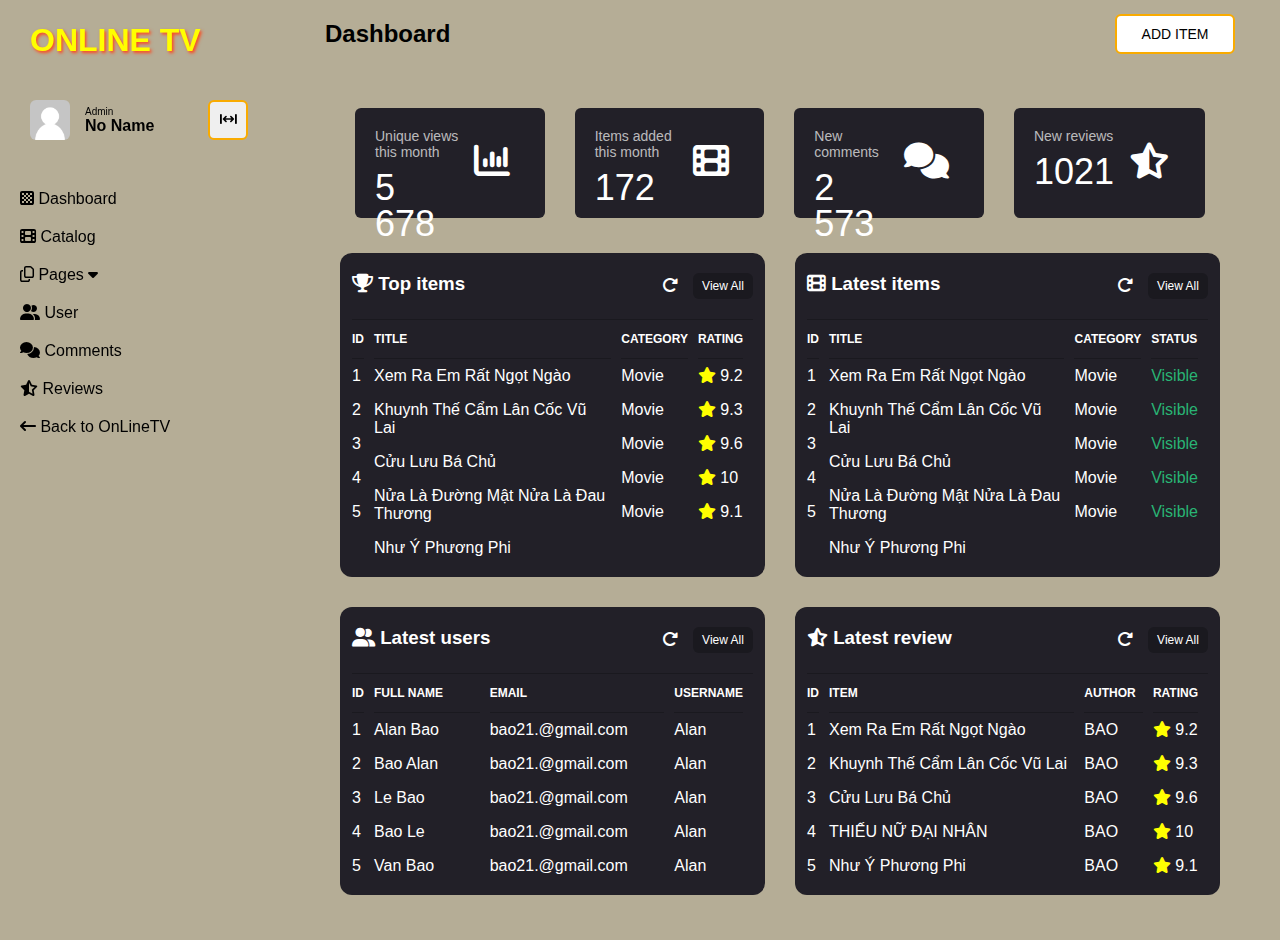
<file: ADMIN/indexout.html>
<!DOCTYPE html>
<html lang="en">

<head>
    <meta charset="UTF-8">
    <meta http-equiv="X-UA-Compatible" content="IE=edge">
    <meta name="viewport" content="width=device-width, initial-scale=1.0">
    <title>Admin OnLineTV</title>
    <link rel="stylesheet" href="/ADMIN/CSS/style.css">
    <link rel="stylesheet" href="/ADMIN/font/themify-icons/themify-icons.css">
    <link rel="stylesheet" href="https://cdnjs.cloudflare.com/ajax/libs/font-awesome/6.1.1/css/all.min.css">
    <link rel="shortcut icon" href="CSS/img/Icon/Icon.ico" type="image/x-icon">
</head>

<body>
    <div class="admin">
        <div class="header-admin">
            <div class="logo-header">
                <a href="#">
                    <h1 class="logo-film" title="OnlineTV">ONLINE TV</h1>
                </a>
            </div>
            <div class="header-user">
                <div class="user-face">
                    <img src="/ADMIN/CSS/img/kaka.png" alt="Face">
                </div>
                <div class="user-name">
                    <div class="user-office">
                        <span>Admin</span>
                        <div class="name-admin">
                            <p>No Name</p>
                        </div>
                    </div>
                </div>
                <button class="log-out"><i class="fa-solid fa-arrows-left-right-to-line"></i></button>
            </div>
            <div class="list-admin">
                <div class="list-right">
                    <ul class="nav">
                        <li>
                            <a href=""><i class="fa-solid fa-chess-board"></i> Dashboard</a>
                        </li>
                        <li>
                            <a href=""><i class="fa-solid fa-film"></i> Catalog</a>
                        </li>
                        <li id="line-admin">
                            <a href=""><i class="fa-regular fa-copy"></i> Pages <i class="fa-solid fa-caret-down"></i></a>
                            <ul class="subnav">
                                <li>
                                    <a href="">Add item</a>
                                </li>
                                <li>
                                    <a href="">Sign Up</a>
                                </li>
                                <li>
                                    <a href="">Sign In</a>
                                </li>
                                <li>
                                    <a href="">Edit User</a>
                                </li>
                                <li>
                                    <a href="">Forwork password</a>
                                </li>
                                <li>
                                    <a href="">404 Pages</a>
                                </li>
                            </ul>
                        </li>
                        <li>
                            <a href=""><i class="fa-solid fa-user-group"></i> User</a>
                        </li>
                        <li>
                            <a href=""><i class="fa-solid fa-comments"></i> Comments</a>
                        </li>
                        <li>
                            <a href=""><i class="fa-solid fa-star-half-stroke"></i> Reviews</a>
                        </li>
                        <li>
                            <a href="/index.html"><i class="fa-solid fa-arrow-left-long"></i> Back to OnLineTV</a>
                        </li>
                    </ul>
                </div>
            </div>
        </div>
        <div class="main-admin">
            <div class="main">
                <div class="main-header">
                    <div class="main-text">
                        <h2 class="text-head">
                            Dashboard
                        </h2>
                        <div class="main-btn">
                            <a src="" class="btn-add">Add Item</a>
                        </div>
                    </div>
                </div>
                <div class="main-body">
                    <div class="main-colum1">
                        <div class="main-hide">
                            <div class="main-stats">
                                <div>
                                    <span>Unique views this month</span>
                                    <p>5 678</p>
                                </div>
                                <div class="icon-main">
                                    <i class="fa-solid fa-chart-column"></i>
                                </div>
                            </div>
                            <div class="main-stats">
                                <div>
                                    <span>Items added this month</span>
                                    <p>172</p>
                                </div>
                                <div class="icon-main">
                                    <i class="fa-solid fa-film"></i>
                                </div>
                            </div>
                            <div class="main-stats">
                                <div>
                                    <span>New comments</span>
                                    <p>2 573</p>
                                </div>
                                <div class="icon-main">
                                    <i class="fa-solid fa-comments"></i>
                                </div>
                            </div>
                            <div class="main-stats">
                                <div>
                                    <span>New reviews</span>
                                    <p>1021</p>
                                </div>
                                <div class="icon-main">
                                    <i class="fa-solid fa-star-half-stroke"></i>
                                </div>
                            </div>
                        </div>
                    </div>
                    <div class="main-colum2">
                        <div class="box-sing">
                            <div class="wrapper">
                                <div class="box_title">
                                    <h3><i class="fa-solid fa-trophy"></i> Top items</h3>
                                    <div class="box__wrap ">
                                        <a class="dashbox__refresh hover" href="#"><i style="color: #fff;" class="fa-solid fa-rotate-right hover"></i></i></a>
                                        <a class="dashbox__more hover" href="#">View All</a>
                                    </div>
                                </div>
                                <div>
                                    <div class="table">
                                        <div class="col">
                                            <h1 class="tittle">Id</h1>
                                            <div class="item">1</div>
                                            <div class="item">2</div>
                                            <div class="item">3</div>
                                            <div class="item">4</div>
                                            <div class="item">5</div>
                                        </div>
                                        <div class="col grow">
                                            <h1 class="tittle">Title</h1>
                                            <div class="item hover">Xem Ra Em Rất Ngọt Ngào </div>
                                            <div class="item hover">Khuynh Thế Cẩm Lân Cốc Vũ Lai</div>
                                            <div class="item hover">Cửu Lưu Bá Chủ</div>
                                            <div class="item hover">Nửa Là Đường Mật Nửa Là Đau Thương</div>
                                            <div class="item hover">Như Ý Phương Phi</div>
                                        </div>
                                        <div class="col">
                                            <h1 class="tittle">Category</h1>
                                            <div class="item">Movie</div>
                                            <div class="item">Movie</div>
                                            <div class="item">Movie</div>
                                            <div class="item">Movie</div>
                                            <div class="item">Movie</div>
                                        </div>
                                        <div class="col">
                                            <h1 class="tittle">Rating</h1>
                                            <div class="item"><i class="fa-solid fa-star" style="color:yellow"></i> 9.2</div>
                                            <div class="item"><i class="fa-solid fa-star" style="color:yellow"></i> 9.3</div>
                                            <div class="item"><i class="fa-solid fa-star" style="color:yellow"></i> 9.6</div>
                                            <div class="item"><i class="fa-solid fa-star" style="color:yellow"></i> 10</div>
                                            <div class="item"><i class="fa-solid fa-star" style="color:yellow"></i> 9.1</div>
                                        </div>


                                    </div>
                                </div>
                            </div>
                        </div>
                        <div class="box-sing">
                            <div class="wrapper">
                                <div class="box_title">
                                    <h3><i class="fa-solid fa-film"></i> Latest items</h3>
                                    <div class="box__wrap ">
                                        <a class="dashbox__refresh hover" href="#"><i style="color: #fff;" class="fa-solid fa-rotate-right hover"></i></i></a>
                                        <a class="dashbox__more hover" href="#">View All</a>
                                    </div>
                                </div>
                                <div>
                                    <div class="table">
                                        <div class="col">
                                            <h1 class="tittle">Id</h1>
                                            <div class="item">1</div>
                                            <div class="item">2</div>
                                            <div class="item">3</div>
                                            <div class="item">4</div>
                                            <div class="item">5</div>
                                        </div>
                                        <div class="col grow">
                                            <h1 class="tittle">Title</h1>
                                            <div class="item hover">Xem Ra Em Rất Ngọt Ngào </div>
                                            <div class="item hover">Khuynh Thế Cẩm Lân Cốc Vũ Lai</div>
                                            <div class="item hover">Cửu Lưu Bá Chủ</div>
                                            <div class="item hover">Nửa Là Đường Mật Nửa Là Đau Thương</div>
                                            <div class="item hover">Như Ý Phương Phi</div>
                                        </div>
                                        <div class="col">
                                            <h1 class="tittle">Category</h1>
                                            <div class="item">Movie</div>
                                            <div class="item">Movie</div>
                                            <div class="item">Movie</div>
                                            <div class="item">Movie</div>
                                            <div class="item">Movie</div>
                                        </div>
                                        <div class="col">
                                            <h1 class="tittle">Status</h1>
                                            <div class="item" style="color: #29b474;">Visible</div>
                                            <div class="item" style="color: #29b474;">Visible</div>
                                            <div class="item" style="color: #29b474;">Visible</div>
                                            <div class="item" style="color: #29b474;">Visible</div>
                                            <div class="item" style="color: #29b474;">Visible</div>
                                        </div>


                                    </div>
                                </div>
                            </div>
                        </div>
                    </div>
                    <div class="main-colum2">
                        <div class="box-sing">
                            <div class="wrapper">
                                <div class="box_title">
                                    <h3><i class="fa-solid fa-user-group"></i> Latest users</h3>
                                    <div class="box__wrap ">
                                        <a class="dashbox__refresh hover" href="#"><i style="color: #fff;" class="fa-solid fa-rotate-right hover"></i></i></a>
                                        <a class="dashbox__more hover" href="#">View All</a>
                                    </div>
                                </div>
                                <div>
                                    <div class="table">
                                        <div class="col">
                                            <h1 class="tittle">Id</h1>
                                            <div class="item">1</div>
                                            <div class="item">2</div>
                                            <div class="item">3</div>
                                            <div class="item">4</div>
                                            <div class="item">5</div>
                                        </div>
                                        <div class="col grow">
                                            <h1 class="tittle">Full Name</h1>
                                            <div class="item hover">Alan Bao</div>
                                            <div class="item hover">Bao Alan</div>
                                            <div class="item hover">Le Bao</div>
                                            <div class="item hover">Bao Le</div>
                                            <div class="item hover">Van Bao</div>
                                        </div>
                                        <div class="col grow">
                                            <h1 class="tittle">Email</h1>
                                            <div class="item">bao21.@gmail.com</div>
                                            <div class="item">bao21.@gmail.com</div>
                                            <div class="item">bao21.@gmail.com</div>
                                            <div class="item">bao21.@gmail.com</div>
                                            <div class="item">bao21.@gmail.com</div>

                                        </div>
                                        <div class="col">
                                            <h1 class="tittle">UserName</h1>
                                            <div class="item">Alan</div>
                                            <div class="item">Alan</div>
                                            <div class="item">Alan</div>
                                            <div class="item">Alan</div>
                                            <div class="item">Alan</div>
                                        </div>
                                    </div>
                                </div>
                            </div>
                        </div>
                        <div class="box-sing">
                            <div class="wrapper">
                                <div class="box_title">
                                    <h3><i class="fa-solid fa-star-half-stroke"></i> Latest review</h3>
                                    <div class="box__wrap ">
                                        <a class="dashbox__refresh hover" href="#"><i style="color: #fff;" class="fa-solid fa-rotate-right hover"></i></i></a>
                                        <a class="dashbox__more hover" href="#">View All</a>
                                    </div>
                                </div>
                                <div>
                                    <div class="table">
                                        <div class="col">
                                            <h1 class="tittle">Id</h1>
                                            <div class="item">1</div>
                                            <div class="item">2</div>
                                            <div class="item">3</div>
                                            <div class="item">4</div>
                                            <div class="item">5</div>
                                        </div>
                                        <div class="col grow">
                                            <h1 class="tittle">Item</h1>
                                            <div class="item hover">Xem Ra Em Rất Ngọt Ngào </div>
                                            <div class="item hover">Khuynh Thế Cẩm Lân Cốc Vũ Lai</div>
                                            <div class="item hover">Cửu Lưu Bá Chủ</div>
                                            <div class="item hover">THIẾU NỮ ĐẠI NHÂN</div>
                                            <div class="item hover">Như Ý Phương Phi</div>
                                        </div>
                                        <div class="col grow">
                                            <h1 class="tittle">Author</h1>
                                            <div class="item">BAO</div>
                                            <div class="item">BAO</div>
                                            <div class="item">BAO</div>
                                            <div class="item">BAO</div>
                                            <div class="item">BAO</div>
                                        </div>
                                        <div class="col">
                                            <h1 class="tittle">Rating</h1>
                                            <div class="item"><i class="fa-solid fa-star" style="color:yellow"></i> 9.2</div>
                                            <div class="item"><i class="fa-solid fa-star" style="color:yellow"></i> 9.3</div>
                                            <div class="item"><i class="fa-solid fa-star" style="color:yellow"></i> 9.6</div>
                                            <div class="item"><i class="fa-solid fa-star" style="color:yellow"></i> 10</div>
                                            <div class="item"><i class="fa-solid fa-star" style="color:yellow"></i> 9.1</div>
                                        </div>


                                    </div>
                                </div>
                            </div>
                        </div>
                    </div>
                </div>
            </div>
        </div>
    </div>
    </div>
    </div>
</body>

</html>
</file>
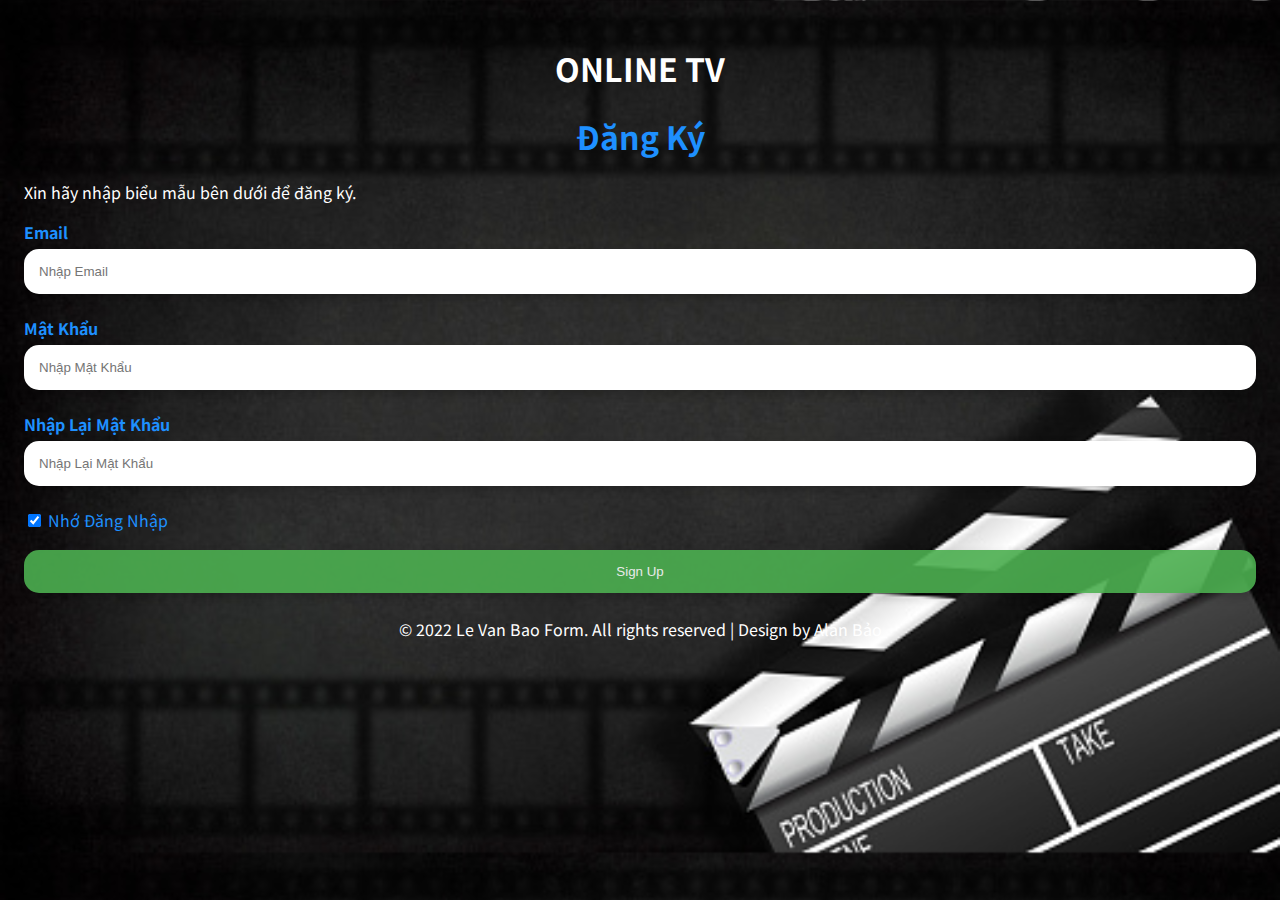
<file: login_form/web/SigIn.html>
<!DOCTYPE html>
<html lang="en">

<head>
    <meta charset="UTF-8">
    <meta http-equiv="X-UA-Compatible" content="IE=edge">
    <meta name="viewport" content="width=device-width, initial-scale=1.0">
    <title>ĐĂNG KÍ</title>
    <link rel="stylesheet" href="/login_form/web/css/With.css">
    <link rel="shortcut icon" href="./images/Icon/Icon.ico" type="image/x-icon">
</head>

<body class="signin">
    <form action="">
        <div class="container">
            <div class="header-w3l">
                <h1>ONLINE TV</h1>
            </div>
            <h1>Đăng Ký</h1>
            <p>Xin hãy nhập biểu mẫu bên dưới để đăng ký.</p>

            <label for="email"><b>Email</b></label>
            <input type="text" placeholder="Nhập Email" id="email" required>
            <label for="psw"><b>Mật Khẩu</b></label>
            <input type="password" placeholder="Nhập Mật Khẩu" id="psw" required>

            <label for="psw-repeat"><b>Nhập Lại Mật Khẩu</b></label>
            <input type="password" placeholder="Nhập Lại Mật Khẩu" id="psw-repeat" required>

            <label>
                    <input type="checkbox" checked="checked" name="remember"
                        style="margin-bottom:15px"> Nhớ Đăng Nhập
                </label>

            <div class="clearfix">
                <button type="submit" class="signupbtn">Sign Up</button>
            </div>
            <div class="footer">
                <p>© 2022 Le Van Bao Form. All rights reserved | Design by Alan Bảo</p>
            </div>
        </div>
    </form>
</body>

</html>
</file>
<file: ADMIN/CSS/style.css>
* {
    margin: 0;
    padding: 0;
    box-sizing: border-box;
}

html {
    font-family: Arial, Helvetica, sans-serif;
}

.admin {
    background-color: #b5ad96;
}

.header-admin {
    width: 278px;
    height: 100vh;
    position: fixed;
}

.header-admin a {
    text-decoration: none;
    color: #000;
}

.logo-header {
    height: 80px;
    display: flex;
    flex-direction: row;
    justify-content: flex-start;
    align-items: center;
    padding: 0 30px;
    width: 100%;
    position: relative;
}

.logo-header a {
    text-decoration: none;
    color: #ffff00;
    cursor: pointer;
    text-shadow: #ff471a 0.1em 0.1em 0.2em;
}

.header-user {
    padding: 20px 30px;
    width: 100%;
    display: flex;
    flex-direction: row;
    justify-content: flex-start;
    align-items: center;
}

.header-user img {
    width: 40px;
    height: 40px;
    border-radius: 6px;
    overflow: hidden;
    display: block;
    margin-right: 15px;
    cursor: pointer;
}

.header-user .user-name {
    display: flex;
    flex-direction: column;
    justify-content: flex-start;
    align-items: flex-start;
}

.header-user .user-name span {
    display: block;
    font-size: 10px;
    cursor: pointer;
}

.header-user .user-name p {
    display: block;
    font-size: 16px;
    font-weight: 600;
    margin-bottom: 0;
    cursor: pointer;
}

.header-user .log-out {
    display: flex;
    flex-direction: row;
    justify-content: center;
    align-items: center;
    height: 40px;
    width: 40px;
    border-radius: 6px;
    text-transform: uppercase;
    margin-left: auto;
    border: 2px solid #f9ab00;
    right: 0;
    cursor: pointer;
}

.list-admin {
    overflow-y: scroll;
}

.list-right .nav {
    flex-direction: column;
    justify-content: flex-start;
    align-items: flex-start;
    padding: 30px 0;
    width: 100%;
    height: 100%;
    display: inline-block;
}

.list-right .nav li {
    width: 100%;
    margin-bottom: 20px;
    padding-left: 20px;
}

.list-right .line-admin {
    position: relative;
    display: block;
}

.list-right .nav .li a {
    display: flex;
    flex-direction: row;
    justify-content: flex-start;
    align-items: center;
    font-size: 14px;
    text-transform: uppercase;
    padding: 0 30px;
}

.list-right .subnav {
    padding: 0;
    display: none;
    width: 100%;
    text-align: left;
    margin-top: 15px;
}

#line-admin:hover .subnav {
    display: inline-block;
}

.list-right .subnav {
    list-style: none;
}

.main-admin {
    padding: 0 15px 30px 295px;
    margin-top: 0;
}

.main {
    width: 100%;
    padding-right: 15px;
    padding-left: 15px;
    margin-right: auto;
    margin-left: auto;
}

.main-header {
    padding: 0 15px;
    width: 100%;
}

.main-text {
    display: flex;
    flex-direction: row;
    justify-content: space-between;
    align-items: center;
    flex-wrap: wrap;
    margin-bottom: 20px;
    padding-bottom: 20px;
}

.main-text h2 {
    display: block;
    font-size: 1.5em;
    margin-block-start: 0.83em;
    margin-block-end: 0.83em;
    margin-inline-start: 0px;
    margin-inline-end: 0px;
    font-weight: bold;
}

.main-text .main-btn {
    display: flex;
    justify-content: space-between;
}

.main-text .btn-add {
    display: flex;
    background-color: #fff;
    justify-content: center;
    align-items: center;
    height: 40px;
    width: 120px;
    border-radius: 6px;
    border: 2px solid #f9ab00;
    margin-left: auto;
    font-size: 14px;
    text-transform: uppercase;
    cursor: pointer;
    right: 0;
}

.main-text .btn-add:hover {
    background-color: #f9f9eb;
}

.main-body {
    padding: 0 15px;
    width: 100%;
}

.main-colum1 .main-hide {
    padding: 0 15px;
    width: 100%;
    display: flex;
}

.main-colum1 .main-stats {
    display: flex;
    justify-content: center;
    align-items: flex-start;
    background-color: #222028;
    padding: 20px;
    height: 110px;
    margin-bottom: 20px;
    margin-right: 15px;
    margin-left: 15px;
    position: relative;
    border-radius: 6px;
    width: 25%;
}

.main-stats span {
    font-size: 14px;
    color: rgba(255, 255, 255, 0.7);
    font-weight: 400;
    display: block;
    margin-bottom: 10px;
}

.main-stats p {
    margin: 0;
    font-size: 36px;
    font-weight: 400;
    color: #fff;
    line-height: 100%;
}

.main-stats .icon-main {
    margin: 0;
    font-size: 36px;
    font-weight: 400;
    color: #fff;
    line-height: 100%;
    padding: 15px;
}

.main-colum2 {
    display: flex;
    width: 100%;
}

.main-colum2 .box-sing {
    padding: 15px 15px;
    width: 50%;
}

.wrapper {
    background-color: #222028;
    border-radius: 12px;
    padding: 0 12px;
    color: #fff;
}

.box__wrap {
    display: flex;
    align-items: center;
}

.dashbox__more {
    display: flex;
    flex-direction: row;
    justify-content: center;
    align-items: center;
    width: 60px;
    height: 26px;
    background-color: #1a191f;
    font-size: 12px;
    margin-left: 15px;
    color: #fff;
    border-radius: 6px;
    text-decoration: none;
}

.box_title {
    display: flex;
    justify-content: space-between;
    padding: 20px 0;
    border-bottom: 1px solid #1a191f;
}

.table {
    display: flex;
    padding-bottom: 12px;
}

.grow {
    flex-grow: 1;
}

.tittle {
    font-size: 12px;
    text-transform: uppercase;
    padding: 12px 0;
    border-bottom: 1px solid #1a191f;
}

.col {
    padding-right: 10px;
}

.hover:hover,
.hover:hover i {
    color: darkgoldenrod !important;
}

.item {
    font-size: 16px;
    padding: 8px 0;
}
</file>
<file: ADMIN/font/themify-icons/themify-icons.css>
@font-face {
	font-family: 'themify';
	src:url('fonts/themify.eot?-fvbane');
	src:url('fonts/themify.eot?#iefix-fvbane') format('embedded-opentype'),
		url('fonts/themify.woff?-fvbane') format('woff'),
		url('fonts/themify.ttf?-fvbane') format('truetype'),
		url('fonts/themify.svg?-fvbane#themify') format('svg');
	font-weight: normal;
	font-style: normal;
}

[class^="ti-"], [class*=" ti-"] {
	font-family: 'themify';
	speak: none;
	font-style: normal;
	font-weight: normal;
	font-variant: normal;
	text-transform: none;
	line-height: 1;

	/* Better Font Rendering =========== */
	-webkit-font-smoothing: antialiased;
	-moz-osx-font-smoothing: grayscale;
}

.ti-wand:before {
	content: "\e600";
}
.ti-volume:before {
	content: "\e601";
}
.ti-user:before {
	content: "\e602";
}
.ti-unlock:before {
	content: "\e603";
}
.ti-unlink:before {
	content: "\e604";
}
.ti-trash:before {
	content: "\e605";
}
.ti-thought:before {
	content: "\e606";
}
.ti-target:before {
	content: "\e607";
}
.ti-tag:before {
	content: "\e608";
}
.ti-tablet:before {
	content: "\e609";
}
.ti-star:before {
	content: "\e60a";
}
.ti-spray:before {
	content: "\e60b";
}
.ti-signal:before {
	content: "\e60c";
}
.ti-shopping-cart:before {
	content: "\e60d";
}
.ti-shopping-cart-full:before {
	content: "\e60e";
}
.ti-settings:before {
	content: "\e60f";
}
.ti-search:before {
	content: "\e610";
}
.ti-zoom-in:before {
	content: "\e611";
}
.ti-zoom-out:before {
	content: "\e612";
}
.ti-cut:before {
	content: "\e613";
}
.ti-ruler:before {
	content: "\e614";
}
.ti-ruler-pencil:before {
	content: "\e615";
}
.ti-ruler-alt:before {
	content: "\e616";
}
.ti-bookmark:before {
	content: "\e617";
}
.ti-bookmark-alt:before {
	content: "\e618";
}
.ti-reload:before {
	content: "\e619";
}
.ti-plus:before {
	content: "\e61a";
}
.ti-pin:before {
	content: "\e61b";
}
.ti-pencil:before {
	content: "\e61c";
}
.ti-pencil-alt:before {
	content: "\e61d";
}
.ti-paint-roller:before {
	content: "\e61e";
}
.ti-paint-bucket:before {
	content: "\e61f";
}
.ti-na:before {
	content: "\e620";
}
.ti-mobile:before {
	content: "\e621";
}
.ti-minus:before {
	content: "\e622";
}
.ti-medall:before {
	content: "\e623";
}
.ti-medall-alt:before {
	content: "\e624";
}
.ti-marker:before {
	content: "\e625";
}
.ti-marker-alt:before {
	content: "\e626";
}
.ti-arrow-up:before {
	content: "\e627";
}
.ti-arrow-right:before {
	content: "\e628";
}
.ti-arrow-left:before {
	content: "\e629";
}
.ti-arrow-down:before {
	content: "\e62a";
}
.ti-lock:before {
	content: "\e62b";
}
.ti-location-arrow:before {
	content: "\e62c";
}
.ti-link:before {
	content: "\e62d";
}
.ti-layout:before {
	content: "\e62e";
}
.ti-layers:before {
	content: "\e62f";
}
.ti-layers-alt:before {
	content: "\e630";
}
.ti-key:before {
	content: "\e631";
}
.ti-import:before {
	content: "\e632";
}
.ti-image:before {
	content: "\e633";
}
.ti-heart:before {
	content: "\e634";
}
.ti-heart-broken:before {
	content: "\e635";
}
.ti-hand-stop:before {
	content: "\e636";
}
.ti-hand-open:before {
	content: "\e637";
}
.ti-hand-drag:before {
	content: "\e638";
}
.ti-folder:before {
	content: "\e639";
}
.ti-flag:before {
	content: "\e63a";
}
.ti-flag-alt:before {
	content: "\e63b";
}
.ti-flag-alt-2:before {
	content: "\e63c";
}
.ti-eye:before {
	content: "\e63d";
}
.ti-export:before {
	content: "\e63e";
}
.ti-exchange-vertical:before {
	content: "\e63f";
}
.ti-desktop:before {
	content: "\e640";
}
.ti-cup:before {
	content: "\e641";
}
.ti-crown:before {
	content: "\e642";
}
.ti-comments:before {
	content: "\e643";
}
.ti-comment:before {
	content: "\e644";
}
.ti-comment-alt:before {
	content: "\e645";
}
.ti-close:before {
	content: "\e646";
}
.ti-clip:before {
	content: "\e647";
}
.ti-angle-up:before {
	content: "\e648";
}
.ti-angle-right:before {
	content: "\e649";
}
.ti-angle-left:before {
	content: "\e64a";
}
.ti-angle-down:before {
	content: "\e64b";
}
.ti-check:before {
	content: "\e64c";
}
.ti-check-box:before {
	content: "\e64d";
}
.ti-camera:before {
	content: "\e64e";
}
.ti-announcement:before {
	content: "\e64f";
}
.ti-brush:before {
	content: "\e650";
}
.ti-briefcase:before {
	content: "\e651";
}
.ti-bolt:before {
	content: "\e652";
}
.ti-bolt-alt:before {
	content: "\e653";
}
.ti-blackboard:before {
	content: "\e654";
}
.ti-bag:before {
	content: "\e655";
}
.ti-move:before {
	content: "\e656";
}
.ti-arrows-vertical:before {
	content: "\e657";
}
.ti-arrows-horizontal:before {
	content: "\e658";
}
.ti-fullscreen:before {
	content: "\e659";
}
.ti-arrow-top-right:before {
	content: "\e65a";
}
.ti-arrow-top-left:before {
	content: "\e65b";
}
.ti-arrow-circle-up:before {
	content: "\e65c";
}
.ti-arrow-circle-right:before {
	content: "\e65d";
}
.ti-arrow-circle-left:before {
	content: "\e65e";
}
.ti-arrow-circle-down:before {
	content: "\e65f";
}
.ti-angle-double-up:before {
	content: "\e660";
}
.ti-angle-double-right:before {
	content: "\e661";
}
.ti-angle-double-left:before {
	content: "\e662";
}
.ti-angle-double-down:before {
	content: "\e663";
}
.ti-zip:before {
	content: "\e664";
}
.ti-world:before {
	content: "\e665";
}
.ti-wheelchair:before {
	content: "\e666";
}
.ti-view-list:before {
	content: "\e667";
}
.ti-view-list-alt:before {
	content: "\e668";
}
.ti-view-grid:before {
	content: "\e669";
}
.ti-uppercase:before {
	content: "\e66a";
}
.ti-upload:before {
	content: "\e66b";
}
.ti-underline:before {
	content: "\e66c";
}
.ti-truck:before {
	content: "\e66d";
}
.ti-timer:before {
	content: "\e66e";
}
.ti-ticket:before {
	content: "\e66f";
}
.ti-thumb-up:before {
	content: "\e670";
}
.ti-thumb-down:before {
	content: "\e671";
}
.ti-text:before {
	content: "\e672";
}
.ti-stats-up:before {
	content: "\e673";
}
.ti-stats-down:before {
	content: "\e674";
}
.ti-split-v:before {
	content: "\e675";
}
.ti-split-h:before {
	content: "\e676";
}
.ti-smallcap:before {
	content: "\e677";
}
.ti-shine:before {
	content: "\e678";
}
.ti-shift-right:before {
	content: "\e679";
}
.ti-shift-left:before {
	content: "\e67a";
}
.ti-shield:before {
	content: "\e67b";
}
.ti-notepad:before {
	content: "\e67c";
}
.ti-server:before {
	content: "\e67d";
}
.ti-quote-right:before {
	content: "\e67e";
}
.ti-quote-left:before {
	content: "\e67f";
}
.ti-pulse:before {
	content: "\e680";
}
.ti-printer:before {
	content: "\e681";
}
.ti-power-off:before {
	content: "\e682";
}
.ti-plug:before {
	content: "\e683";
}
.ti-pie-chart:before {
	content: "\e684";
}
.ti-paragraph:before {
	content: "\e685";
}
.ti-panel:before {
	content: "\e686";
}
.ti-package:before {
	content: "\e687";
}
.ti-music:before {
	content: "\e688";
}
.ti-music-alt:before {
	content: "\e689";
}
.ti-mouse:before {
	content: "\e68a";
}
.ti-mouse-alt:before {
	content: "\e68b";
}
.ti-money:before {
	content: "\e68c";
}
.ti-microphone:before {
	content: "\e68d";
}
.ti-menu:before {
	content: "\e68e";
}
.ti-menu-alt:before {
	content: "\e68f";
}
.ti-map:before {
	content: "\e690";
}
.ti-map-alt:before {
	content: "\e691";
}
.ti-loop:before {
	content: "\e692";
}
.ti-location-pin:before {
	content: "\e693";
}
.ti-list:before {
	content: "\e694";
}
.ti-light-bulb:before {
	content: "\e695";
}
.ti-Italic:before {
	content: "\e696";
}
.ti-info:before {
	content: "\e697";
}
.ti-infinite:before {
	content: "\e698";
}
.ti-id-badge:before {
	content: "\e699";
}
.ti-hummer:before {
	content: "\e69a";
}
.ti-home:before {
	content: "\e69b";
}
.ti-help:before {
	content: "\e69c";
}
.ti-headphone:before {
	content: "\e69d";
}
.ti-harddrives:before {
	content: "\e69e";
}
.ti-harddrive:before {
	content: "\e69f";
}
.ti-gift:before {
	content: "\e6a0";
}
.ti-game:before {
	content: "\e6a1";
}
.ti-filter:before {
	content: "\e6a2";
}
.ti-files:before {
	content: "\e6a3";
}
.ti-file:before {
	content: "\e6a4";
}
.ti-eraser:before {
	content: "\e6a5";
}
.ti-envelope:before {
	content: "\e6a6";
}
.ti-download:before {
	content: "\e6a7";
}
.ti-direction:before {
	content: "\e6a8";
}
.ti-direction-alt:before {
	content: "\e6a9";
}
.ti-dashboard:before {
	content: "\e6aa";
}
.ti-control-stop:before {
	content: "\e6ab";
}
.ti-control-shuffle:before {
	content: "\e6ac";
}
.ti-control-play:before {
	content: "\e6ad";
}
.ti-control-pause:before {
	content: "\e6ae";
}
.ti-control-forward:before {
	content: "\e6af";
}
.ti-control-backward:before {
	content: "\e6b0";
}
.ti-cloud:before {
	content: "\e6b1";
}
.ti-cloud-up:before {
	content: "\e6b2";
}
.ti-cloud-down:before {
	content: "\e6b3";
}
.ti-clipboard:before {
	content: "\e6b4";
}
.ti-car:before {
	content: "\e6b5";
}
.ti-calendar:before {
	content: "\e6b6";
}
.ti-book:before {
	content: "\e6b7";
}
.ti-bell:before {
	content: "\e6b8";
}
.ti-basketball:before {
	content: "\e6b9";
}
.ti-bar-chart:before {
	content: "\e6ba";
}
.ti-bar-chart-alt:before {
	content: "\e6bb";
}
.ti-back-right:before {
	content: "\e6bc";
}
.ti-back-left:before {
	content: "\e6bd";
}
.ti-arrows-corner:before {
	content: "\e6be";
}
.ti-archive:before {
	content: "\e6bf";
}
.ti-anchor:before {
	content: "\e6c0";
}
.ti-align-right:before {
	content: "\e6c1";
}
.ti-align-left:before {
	content: "\e6c2";
}
.ti-align-justify:before {
	content: "\e6c3";
}
.ti-align-center:before {
	content: "\e6c4";
}
.ti-alert:before {
	content: "\e6c5";
}
.ti-alarm-clock:before {
	content: "\e6c6";
}
.ti-agenda:before {
	content: "\e6c7";
}
.ti-write:before {
	content: "\e6c8";
}
.ti-window:before {
	content: "\e6c9";
}
.ti-widgetized:before {
	content: "\e6ca";
}
.ti-widget:before {
	content: "\e6cb";
}
.ti-widget-alt:before {
	content: "\e6cc";
}
.ti-wallet:before {
	content: "\e6cd";
}
.ti-video-clapper:before {
	content: "\e6ce";
}
.ti-video-camera:before {
	content: "\e6cf";
}
.ti-vector:before {
	content: "\e6d0";
}
.ti-themify-logo:before {
	content: "\e6d1";
}
.ti-themify-favicon:before {
	content: "\e6d2";
}
.ti-themify-favicon-alt:before {
	content: "\e6d3";
}
.ti-support:before {
	content: "\e6d4";
}
.ti-stamp:before {
	content: "\e6d5";
}
.ti-split-v-alt:before {
	content: "\e6d6";
}
.ti-slice:before {
	content: "\e6d7";
}
.ti-shortcode:before {
	content: "\e6d8";
}
.ti-shift-right-alt:before {
	content: "\e6d9";
}
.ti-shift-left-alt:before {
	content: "\e6da";
}
.ti-ruler-alt-2:before {
	content: "\e6db";
}
.ti-receipt:before {
	content: "\e6dc";
}
.ti-pin2:before {
	content: "\e6dd";
}
.ti-pin-alt:before {
	content: "\e6de";
}
.ti-pencil-alt2:before {
	content: "\e6df";
}
.ti-palette:before {
	content: "\e6e0";
}
.ti-more:before {
	content: "\e6e1";
}
.ti-more-alt:before {
	content: "\e6e2";
}
.ti-microphone-alt:before {
	content: "\e6e3";
}
.ti-magnet:before {
	content: "\e6e4";
}
.ti-line-double:before {
	content: "\e6e5";
}
.ti-line-dotted:before {
	content: "\e6e6";
}
.ti-line-dashed:before {
	content: "\e6e7";
}
.ti-layout-width-full:before {
	content: "\e6e8";
}
.ti-layout-width-default:before {
	content: "\e6e9";
}
.ti-layout-width-default-alt:before {
	content: "\e6ea";
}
.ti-layout-tab:before {
	content: "\e6eb";
}
.ti-layout-tab-window:before {
	content: "\e6ec";
}
.ti-layout-tab-v:before {
	content: "\e6ed";
}
.ti-layout-tab-min:before {
	content: "\e6ee";
}
.ti-layout-slider:before {
	content: "\e6ef";
}
.ti-layout-slider-alt:before {
	content: "\e6f0";
}
.ti-layout-sidebar-right:before {
	content: "\e6f1";
}
.ti-layout-sidebar-none:before {
	content: "\e6f2";
}
.ti-layout-sidebar-left:before {
	content: "\e6f3";
}
.ti-layout-placeholder:before {
	content: "\e6f4";
}
.ti-layout-menu:before {
	content: "\e6f5";
}
.ti-layout-menu-v:before {
	content: "\e6f6";
}
.ti-layout-menu-separated:before {
	content: "\e6f7";
}
.ti-layout-menu-full:before {
	content: "\e6f8";
}
.ti-layout-media-right-alt:before {
	content: "\e6f9";
}
.ti-layout-media-right:before {
	content: "\e6fa";
}
.ti-layout-media-overlay:before {
	content: "\e6fb";
}
.ti-layout-media-overlay-alt:before {
	content: "\e6fc";
}
.ti-layout-media-overlay-alt-2:before {
	content: "\e6fd";
}
.ti-layout-media-left-alt:before {
	content: "\e6fe";
}
.ti-layout-media-left:before {
	content: "\e6ff";
}
.ti-layout-media-center-alt:before {
	content: "\e700";
}
.ti-layout-media-center:before {
	content: "\e701";
}
.ti-layout-list-thumb:before {
	content: "\e702";
}
.ti-layout-list-thumb-alt:before {
	content: "\e703";
}
.ti-layout-list-post:before {
	content: "\e704";
}
.ti-layout-list-large-image:before {
	content: "\e705";
}
.ti-layout-line-solid:before {
	content: "\e706";
}
.ti-layout-grid4:before {
	content: "\e707";
}
.ti-layout-grid3:before {
	content: "\e708";
}
.ti-layout-grid2:before {
	content: "\e709";
}
.ti-layout-grid2-thumb:before {
	content: "\e70a";
}
.ti-layout-cta-right:before {
	content: "\e70b";
}
.ti-layout-cta-left:before {
	content: "\e70c";
}
.ti-layout-cta-center:before {
	content: "\e70d";
}
.ti-layout-cta-btn-right:before {
	content: "\e70e";
}
.ti-layout-cta-btn-left:before {
	content: "\e70f";
}
.ti-layout-column4:before {
	content: "\e710";
}
.ti-layout-column3:before {
	content: "\e711";
}
.ti-layout-column2:before {
	content: "\e712";
}
.ti-layout-accordion-separated:before {
	content: "\e713";
}
.ti-layout-accordion-merged:before {
	content: "\e714";
}
.ti-layout-accordion-list:before {
	content: "\e715";
}
.ti-ink-pen:before {
	content: "\e716";
}
.ti-info-alt:before {
	content: "\e717";
}
.ti-help-alt:before {
	content: "\e718";
}
.ti-headphone-alt:before {
	content: "\e719";
}
.ti-hand-point-up:before {
	content: "\e71a";
}
.ti-hand-point-right:before {
	content: "\e71b";
}
.ti-hand-point-left:before {
	content: "\e71c";
}
.ti-hand-point-down:before {
	content: "\e71d";
}
.ti-gallery:before {
	content: "\e71e";
}
.ti-face-smile:before {
	content: "\e71f";
}
.ti-face-sad:before {
	content: "\e720";
}
.ti-credit-card:before {
	content: "\e721";
}
.ti-control-skip-forward:before {
	content: "\e722";
}
.ti-control-skip-backward:before {
	content: "\e723";
}
.ti-control-record:before {
	content: "\e724";
}
.ti-control-eject:before {
	content: "\e725";
}
.ti-comments-smiley:before {
	content: "\e726";
}
.ti-brush-alt:before {
	content: "\e727";
}
.ti-youtube:before {
	content: "\e728";
}
.ti-vimeo:before {
	content: "\e729";
}
.ti-twitter:before {
	content: "\e72a";
}
.ti-time:before {
	content: "\e72b";
}
.ti-tumblr:before {
	content: "\e72c";
}
.ti-skype:before {
	content: "\e72d";
}
.ti-share:before {
	content: "\e72e";
}
.ti-share-alt:before {
	content: "\e72f";
}
.ti-rocket:before {
	content: "\e730";
}
.ti-pinterest:before {
	content: "\e731";
}
.ti-new-window:before {
	content: "\e732";
}
.ti-microsoft:before {
	content: "\e733";
}
.ti-list-ol:before {
	content: "\e734";
}
.ti-linkedin:before {
	content: "\e735";
}
.ti-layout-sidebar-2:before {
	content: "\e736";
}
.ti-layout-grid4-alt:before {
	content: "\e737";
}
.ti-layout-grid3-alt:before {
	content: "\e738";
}
.ti-layout-grid2-alt:before {
	content: "\e739";
}
.ti-layout-column4-alt:before {
	content: "\e73a";
}
.ti-layout-column3-alt:before {
	content: "\e73b";
}
.ti-layout-column2-alt:before {
	content: "\e73c";
}
.ti-instagram:before {
	content: "\e73d";
}
.ti-google:before {
	content: "\e73e";
}
.ti-github:before {
	content: "\e73f";
}
.ti-flickr:before {
	content: "\e740";
}
.ti-facebook:before {
	content: "\e741";
}
.ti-dropbox:before {
	content: "\e742";
}
.ti-dribbble:before {
	content: "\e743";
}
.ti-apple:before {
	content: "\e744";
}
.ti-android:before {
	content: "\e745";
}
.ti-save:before {
	content: "\e746";
}
.ti-save-alt:before {
	content: "\e747";
}
.ti-yahoo:before {
	content: "\e748";
}
.ti-wordpress:before {
	content: "\e749";
}
.ti-vimeo-alt:before {
	content: "\e74a";
}
.ti-twitter-alt:before {
	content: "\e74b";
}
.ti-tumblr-alt:before {
	content: "\e74c";
}
.ti-trello:before {
	content: "\e74d";
}
.ti-stack-overflow:before {
	content: "\e74e";
}
.ti-soundcloud:before {
	content: "\e74f";
}
.ti-sharethis:before {
	content: "\e750";
}
.ti-sharethis-alt:before {
	content: "\e751";
}
.ti-reddit:before {
	content: "\e752";
}
.ti-pinterest-alt:before {
	content: "\e753";
}
.ti-microsoft-alt:before {
	content: "\e754";
}
.ti-linux:before {
	content: "\e755";
}
.ti-jsfiddle:before {
	content: "\e756";
}
.ti-joomla:before {
	content: "\e757";
}
.ti-html5:before {
	content: "\e758";
}
.ti-flickr-alt:before {
	content: "\e759";
}
.ti-email:before {
	content: "\e75a";
}
.ti-drupal:before {
	content: "\e75b";
}
.ti-dropbox-alt:before {
	content: "\e75c";
}
.ti-css3:before {
	content: "\e75d";
}
.ti-rss:before {
	content: "\e75e";
}
.ti-rss-alt:before {
	content: "\e75f";
}
</file>
<file: login_form/web/css/style.css>
html,
body,
div,
span,
applet,
object,
iframe,
h1,
h2,
h3,
h4,
h5,
h6,
p,
blockquote,
pre,
a,
abbr,
acronym,
address,
big,
cite,
code,
del,
dfn,
em,
img,
ins,
kbd,
q,
s,
samp,
small,
strike,
strong,
sub,
sup,
tt,
var,
b,
u,
i,
dl,
dt,
dd,
ol,
nav ul,
nav li,
fieldset,
form,
label,
legend,
table,
caption,
tbody,
tfoot,
thead,
tr,
th,
td,
article,
aside,
canvas,
details,
embed,
figure,
figcaption,
footer,
header,
hgroup,
menu,
nav,
output,
ruby,
section,
summary,
time,
mark,
audio,
video {
    margin: 0;
    padding: 0;
    border: 0;
    font-size: 100%;
    font: inherit;
    vertical-align: baseline;
}

article,
aside,
details,
figcaption,
figure,
footer,
header,
hgroup,
menu,
nav,
section {
    display: block;
}

ol,
ul {
    list-style: none;
    margin: 0px;
    padding: 0px;
}

blockquote,
q {
    quotes: none;
}

blockquote:before,
blockquote:after,
q:before,
q:after {
    content: '';
    content: none;
}

table {
    border-collapse: collapse;
    border-spacing: 0;
}


/* start editing from here */

a {
    text-decoration: none;
}

.txt-rt {
    text-align: right;
}


/* text align right */

.txt-lt {
    text-align: left;
}


/* text align left */

.txt-center {
    text-align: center;
}


/* text align center */

.float-rt {
    float: right;
}


/* float right */

.float-lt {
    float: left;
}


/* float left */

.clear {
    clear: both;
}


/* clear float */

.pos-relative {
    position: relative;
}


/* Position Relative */

.pos-absolute {
    position: absolute;
}


/* Position Absolute */

.vertical-base {
    vertical-align: baseline;
}


/* vertical align baseline */

.vertical-top {
    vertical-align: top;
}


/* vertical align top */

nav.vertical ul li {
    display: block;
}


/* vertical menu */

nav.horizontal ul li {
    display: inline-block;
}


/* horizontal menu */

img {
    max-width: 100%;
}


/*end reset*/

body {
    background: url(/login_form/web/images/1.png) no-repeat center top;
    background-size: cover;
    -webkit-background-size: cover;
    -moz-background-size: cover;
    -o-background-size: cover;
    -ms-background-size: cover;
    background-attachment: fixed;
    background-position: center;
    text-align: center;
    font-family: 'Open Sans', sans-serif;
}


/*--header--*/

.header-w3l {
    padding-top: 2em;
}

.header-w3l h1 {
    font-size: 3em;
    color: white;
    letter-spacing: 8px;
    font-weight: 500;
    font-family: 'Dosis', sans-serif;
    text-transform: uppercase;
    text-shadow: 5px 3px 5px #101010;
}


/*--//header--*/


/*--main--*/

.wthree-pro h2 {
    font-size: 1.2em;
    color: #fff;
    letter-spacing: 4px;
    margin-bottom: 1.5em;
    text-transform: uppercase;
}

.sub-main-w3 input[type="email"],
.sub-main-w3 input[type="password"] {
    outline: none;
    font-size: .9em;
    padding: 1em 3em 1em 1em;
    border: none;
    margin-bottom: 0.3em;
    background: rgba(255, 255, 255, 0.85);
    width: 82%;
    color: #000;
    border-radius: 30px;
    font-weight: 400;
    font-family: 'Open Sans', sans-serif;
    letter-spacing: 1px;
}

.sub-main-w3 {
    width: 26%;
    margin: 10em auto 12em;
}

.sub-w3l h6 a {
    font-size: .9em;
    color: #fff;
    letter-spacing: 1px;
    text-align: right;
    display: inherit;
}

.sub-w3l {
    margin-top: 1em;
}

.right-w3l {
    margin-top: 2em;
}

.pom-agile {
    position: relative;
}

input.pass {
    margin-top: .7em;
}

span.icon1,
span.icon2 {
    color: #ea2858;
    font-size: 1.1em;
    position: absolute;
    right: 6%;
}

span.icon1 {
    top: 23%;
}

span.icon2 {
    top: 34%;
}

.sub-main-w3 input[type="submit"] {
    color: white;
    background: #ea2858;
    border: none;
    padding: .7em 0;
    outline: none;
    width: 44%;
    font-size: 1em;
    cursor: pointer;
    letter-spacing: 1px;
    font-weight: 400;
    font-family: 'Open Sans', sans-serif;
    transition: 0.5s all;
    -webkit-transition: 0.5s all;
    -o-transition: 0.5s all;
    -moz-transition: 0.5s all;
    -ms-transition: 0.5s all;
    border-radius: 30px;
}

.sub-main-w3 input[type="submit"]:hover {
    background: #fff;
    color: black;
    transition: 0.5s all;
    -webkit-transition: 0.5s all;
    -o-transition: 0.5s all;
    -moz-transition: 0.5s all;
    -ms-transition: 0.5s all;
}


/*--//main--*/


/*--footer--*/

.footer p {
    font-size: .9em;
    color: white;
    letter-spacing: 2px;
}

.footer p a {
    color: #fff;
}

.footer p a:hover {
    color: #ea2858;
}


/*--//footer--*/


/*--responsive--*/

@media(max-width: 1680px) {}

@media(max-width: 1600px) {}

@media(max-width: 1440px) {
    .footer {
        padding-bottom: 3em;
    }
    .sub-main-w3 {
        width: 29%;
        margin: 7em auto 9em;
    }
}

@media(max-width: 1366px) {}

@media(max-width: 1280px) {}

@media(max-width: 1080px) {
    .sub-main-w3 {
        width: 35%;
    }
}

@media(max-width: 1050px) {}

@media(max-width: 1024px) {
    .sub-main-w3 {
        width: 38%;
    }
}

@media(max-width: 991px) {}

@media(max-width: 900px) {
    .header-w3l {
        padding-top: 1.5em;
    }
    .sub-main-w3 {
        width: 42%;
        margin: 6em auto 8em;
    }
    .footer {
        padding-bottom: 2.5em;
    }
}

@media(max-width: 800px) {
    .header-w3l h1 {
        font-size: 2.7em;
        letter-spacing: 7px;
    }
}

@media(max-width: 768px) {
    .header-w3l {
        padding-top: 4.5em;
    }
    .sub-main-w3 {
        width: 50%;
        margin: 10em auto 16em;
    }
}

@media(max-width: 736px) {
    .header-w3l {
        padding-top: 1.5em;
    }
    .sub-main-w3 {
        margin: 5em auto 6.5em;
    }
}

@media(max-width: 667px) {
    .footer {
        padding-bottom: 2em;
    }
}

@media(max-width: 640px) {}

@media(max-width: 600px) {
    .sub-main-w3 input[type="email"],
    .sub-main-w3 input[type="password"] {
        padding: .9em 3em .9em 1em;
    }
    .sub-main-w3 input[type="submit"] {
        font-size: .95em;
    }
    .footer p {
        letter-spacing: 1px;
    }
    .right-w3l {
        margin-top: 1em;
    }
    .header-w3l h1 {
        font-size: 2.5em;
        letter-spacing: 5px;
    }
    .wthree-pro h2 {
        font-size: 1em;
    }
    .sub-main-w3 {
        margin: 6em auto 8em;
        width: 54%;
    }
}

@media(max-width: 568px) {
    .sub-main-w3 {
        width: 56%;
    }
}

@media(max-width: 480px) {
    .header-w3l h1 {
        font-size: 2.3em;
        letter-spacing: 4px;
    }
    .sub-main-w3 {
        width: 69%;
        margin: 6em auto 6.3em;
    }
    .footer p {
        line-height: 1.9;
    }
}

@media(max-width: 440px) {
    .sub-main-w3 {
        width: 72%;
    }
}

@media(max-width: 414px) {
    .sub-main-w3 input[type="email"],
    .sub-main-w3 input[type="password"] {
        font-size: .85em;
    }
    .sub-w3l h6 a {
        font-size: .8em;
    }
    .header-w3l h1 {
        font-size: 2.1em;
    }
    .sub-main-w3 {
        margin: 7em auto 9.3em;
    }
}

@media(max-width: 384px) {
    .sub-main-w3 input[type="email"],
    .sub-main-w3 input[type="password"] {
        font-size: .8em;
    }
    .header-w3l h1 {
        font-size: 2em;
    }
    .sub-main-w3 input[type="submit"] {
        font-size: .9em;
    }
    .wthree-pro h2 {
        margin-bottom: 1.2em;
    }
    .sub-main-w3 {
        margin: 6em auto 7.5em;
        width: 74%;
    }
    span.icon1 {
        top: 18%;
    }
    span.icon2 {
        top: 32%;
    }
}

@media(max-width: 375px) {}

@media(max-width: 320px) {
    .header-w3l h1 {
        font-size: 1.8em;
        letter-spacing: 2px;
    }
    .wthree-pro h2 {
        font-size: .9em;
        letter-spacing: 2px;
    }
    .sub-main-w3 input[type="submit"] {
        font-size: .8em;
    }
    .footer p {
        font-size: .8em;
    }
    .sub-main-w3 {
        margin: 4.2em auto 4.5em;
        width: 81%;
    }
    .sub-main-w3 input[type="email"],
    .sub-main-w3 input[type="password"] {
        width: 80%;
    }
}


/*--//responsive--*/
</file>
<file: ADMIN/font/themify-icons/demo-files/demo.css>
body {
	font: normal 1em/1.5em Arial, Helvetica, sans-serif;
	max-width: 90%;
	margin: 30px auto 0;
}
h1, h3 {
	font-weight: normal;
}
h3 {
	font-size: 1.4;
	text-transform: uppercase;
	letter-spacing: 1px;
}

.icon-section {
	margin: 0 0 3em;
	clear: both;
	overflow: hidden;
}
.icon-container {
	width: 240px; 
	padding: .7em 0;
	float: left; 
	position: relative;
	text-align: left;
}
.icon-container [class^="ti-"], 
.icon-container [class*=" ti-"] {
	color: #000;
	position: absolute;
	margin-top: 3px;
	transition: .3s;
}
.icon-container:hover [class^="ti-"],
.icon-container:hover [class*=" ti-"] {
	font-size: 2.2em;
	margin-top: -5px;
}
.icon-container:hover .icon-name {
	color: #000;
}
.icon-name {
	color: #aaa;
	margin-left: 35px;
	font-size: .8em;
	transition: .3s;
}
.icon-container:hover .icon-name {
	margin-left: 45px;
}
</file>
<file: ADMIN/font/themify-icons/ie7/ie7.css>
.ti-wand {
	*zoom: expression(this.runtimeStyle['zoom'] = '1', this.innerHTML = '&#xe600;');
}
.ti-volume {
	*zoom: expression(this.runtimeStyle['zoom'] = '1', this.innerHTML = '&#xe601;');
}
.ti-user {
	*zoom: expression(this.runtimeStyle['zoom'] = '1', this.innerHTML = '&#xe602;');
}
.ti-unlock {
	*zoom: expression(this.runtimeStyle['zoom'] = '1', this.innerHTML = '&#xe603;');
}
.ti-unlink {
	*zoom: expression(this.runtimeStyle['zoom'] = '1', this.innerHTML = '&#xe604;');
}
.ti-trash {
	*zoom: expression(this.runtimeStyle['zoom'] = '1', this.innerHTML = '&#xe605;');
}
.ti-thought {
	*zoom: expression(this.runtimeStyle['zoom'] = '1', this.innerHTML = '&#xe606;');
}
.ti-target {
	*zoom: expression(this.runtimeStyle['zoom'] = '1', this.innerHTML = '&#xe607;');
}
.ti-tag {
	*zoom: expression(this.runtimeStyle['zoom'] = '1', this.innerHTML = '&#xe608;');
}
.ti-tablet {
	*zoom: expression(this.runtimeStyle['zoom'] = '1', this.innerHTML = '&#xe609;');
}
.ti-star {
	*zoom: expression(this.runtimeStyle['zoom'] = '1', this.innerHTML = '&#xe60a;');
}
.ti-spray {
	*zoom: expression(this.runtimeStyle['zoom'] = '1', this.innerHTML = '&#xe60b;');
}
.ti-signal {
	*zoom: expression(this.runtimeStyle['zoom'] = '1', this.innerHTML = '&#xe60c;');
}
.ti-shopping-cart {
	*zoom: expression(this.runtimeStyle['zoom'] = '1', this.innerHTML = '&#xe60d;');
}
.ti-shopping-cart-full {
	*zoom: expression(this.runtimeStyle['zoom'] = '1', this.innerHTML = '&#xe60e;');
}
.ti-settings {
	*zoom: expression(this.runtimeStyle['zoom'] = '1', this.innerHTML = '&#xe60f;');
}
.ti-search {
	*zoom: expression(this.runtimeStyle['zoom'] = '1', this.innerHTML = '&#xe610;');
}
.ti-zoom-in {
	*zoom: expression(this.runtimeStyle['zoom'] = '1', this.innerHTML = '&#xe611;');
}
.ti-zoom-out {
	*zoom: expression(this.runtimeStyle['zoom'] = '1', this.innerHTML = '&#xe612;');
}
.ti-cut {
	*zoom: expression(this.runtimeStyle['zoom'] = '1', this.innerHTML = '&#xe613;');
}
.ti-ruler {
	*zoom: expression(this.runtimeStyle['zoom'] = '1', this.innerHTML = '&#xe614;');
}
.ti-ruler-pencil {
	*zoom: expression(this.runtimeStyle['zoom'] = '1', this.innerHTML = '&#xe615;');
}
.ti-ruler-alt {
	*zoom: expression(this.runtimeStyle['zoom'] = '1', this.innerHTML = '&#xe616;');
}
.ti-bookmark {
	*zoom: expression(this.runtimeStyle['zoom'] = '1', this.innerHTML = '&#xe617;');
}
.ti-bookmark-alt {
	*zoom: expression(this.runtimeStyle['zoom'] = '1', this.innerHTML = '&#xe618;');
}
.ti-reload {
	*zoom: expression(this.runtimeStyle['zoom'] = '1', this.innerHTML = '&#xe619;');
}
.ti-plus {
	*zoom: expression(this.runtimeStyle['zoom'] = '1', this.innerHTML = '&#xe61a;');
}
.ti-pin {
	*zoom: expression(this.runtimeStyle['zoom'] = '1', this.innerHTML = '&#xe61b;');
}
.ti-pencil {
	*zoom: expression(this.runtimeStyle['zoom'] = '1', this.innerHTML = '&#xe61c;');
}
.ti-pencil-alt {
	*zoom: expression(this.runtimeStyle['zoom'] = '1', this.innerHTML = '&#xe61d;');
}
.ti-paint-roller {
	*zoom: expression(this.runtimeStyle['zoom'] = '1', this.innerHTML = '&#xe61e;');
}
.ti-paint-bucket {
	*zoom: expression(this.runtimeStyle['zoom'] = '1', this.innerHTML = '&#xe61f;');
}
.ti-na {
	*zoom: expression(this.runtimeStyle['zoom'] = '1', this.innerHTML = '&#xe620;');
}
.ti-mobile {
	*zoom: expression(this.runtimeStyle['zoom'] = '1', this.innerHTML = '&#xe621;');
}
.ti-minus {
	*zoom: expression(this.runtimeStyle['zoom'] = '1', this.innerHTML = '&#xe622;');
}
.ti-medall {
	*zoom: expression(this.runtimeStyle['zoom'] = '1', this.innerHTML = '&#xe623;');
}
.ti-medall-alt {
	*zoom: expression(this.runtimeStyle['zoom'] = '1', this.innerHTML = '&#xe624;');
}
.ti-marker {
	*zoom: expression(this.runtimeStyle['zoom'] = '1', this.innerHTML = '&#xe625;');
}
.ti-marker-alt {
	*zoom: expression(this.runtimeStyle['zoom'] = '1', this.innerHTML = '&#xe626;');
}
.ti-arrow-up {
	*zoom: expression(this.runtimeStyle['zoom'] = '1', this.innerHTML = '&#xe627;');
}
.ti-arrow-right {
	*zoom: expression(this.runtimeStyle['zoom'] = '1', this.innerHTML = '&#xe628;');
}
.ti-arrow-left {
	*zoom: expression(this.runtimeStyle['zoom'] = '1', this.innerHTML = '&#xe629;');
}
.ti-arrow-down {
	*zoom: expression(this.runtimeStyle['zoom'] = '1', this.innerHTML = '&#xe62a;');
}
.ti-lock {
	*zoom: expression(this.runtimeStyle['zoom'] = '1', this.innerHTML = '&#xe62b;');
}
.ti-location-arrow {
	*zoom: expression(this.runtimeStyle['zoom'] = '1', this.innerHTML = '&#xe62c;');
}
.ti-link {
	*zoom: expression(this.runtimeStyle['zoom'] = '1', this.innerHTML = '&#xe62d;');
}
.ti-layout {
	*zoom: expression(this.runtimeStyle['zoom'] = '1', this.innerHTML = '&#xe62e;');
}
.ti-layers {
	*zoom: expression(this.runtimeStyle['zoom'] = '1', this.innerHTML = '&#xe62f;');
}
.ti-layers-alt {
	*zoom: expression(this.runtimeStyle['zoom'] = '1', this.innerHTML = '&#xe630;');
}
.ti-key {
	*zoom: expression(this.runtimeStyle['zoom'] = '1', this.innerHTML = '&#xe631;');
}
.ti-import {
	*zoom: expression(this.runtimeStyle['zoom'] = '1', this.innerHTML = '&#xe632;');
}
.ti-image {
	*zoom: expression(this.runtimeStyle['zoom'] = '1', this.innerHTML = '&#xe633;');
}
.ti-heart {
	*zoom: expression(this.runtimeStyle['zoom'] = '1', this.innerHTML = '&#xe634;');
}
.ti-heart-broken {
	*zoom: expression(this.runtimeStyle['zoom'] = '1', this.innerHTML = '&#xe635;');
}
.ti-hand-stop {
	*zoom: expression(this.runtimeStyle['zoom'] = '1', this.innerHTML = '&#xe636;');
}
.ti-hand-open {
	*zoom: expression(this.runtimeStyle['zoom'] = '1', this.innerHTML = '&#xe637;');
}
.ti-hand-drag {
	*zoom: expression(this.runtimeStyle['zoom'] = '1', this.innerHTML = '&#xe638;');
}
.ti-folder {
	*zoom: expression(this.runtimeStyle['zoom'] = '1', this.innerHTML = '&#xe639;');
}
.ti-flag {
	*zoom: expression(this.runtimeStyle['zoom'] = '1', this.innerHTML = '&#xe63a;');
}
.ti-flag-alt {
	*zoom: expression(this.runtimeStyle['zoom'] = '1', this.innerHTML = '&#xe63b;');
}
.ti-flag-alt-2 {
	*zoom: expression(this.runtimeStyle['zoom'] = '1', this.innerHTML = '&#xe63c;');
}
.ti-eye {
	*zoom: expression(this.runtimeStyle['zoom'] = '1', this.innerHTML = '&#xe63d;');
}
.ti-export {
	*zoom: expression(this.runtimeStyle['zoom'] = '1', this.innerHTML = '&#xe63e;');
}
.ti-exchange-vertical {
	*zoom: expression(this.runtimeStyle['zoom'] = '1', this.innerHTML = '&#xe63f;');
}
.ti-desktop {
	*zoom: expression(this.runtimeStyle['zoom'] = '1', this.innerHTML = '&#xe640;');
}
.ti-cup {
	*zoom: expression(this.runtimeStyle['zoom'] = '1', this.innerHTML = '&#xe641;');
}
.ti-crown {
	*zoom: expression(this.runtimeStyle['zoom'] = '1', this.innerHTML = '&#xe642;');
}
.ti-comments {
	*zoom: expression(this.runtimeStyle['zoom'] = '1', this.innerHTML = '&#xe643;');
}
.ti-comment {
	*zoom: expression(this.runtimeStyle['zoom'] = '1', this.innerHTML = '&#xe644;');
}
.ti-comment-alt {
	*zoom: expression(this.runtimeStyle['zoom'] = '1', this.innerHTML = '&#xe645;');
}
.ti-close {
	*zoom: expression(this.runtimeStyle['zoom'] = '1', this.innerHTML = '&#xe646;');
}
.ti-clip {
	*zoom: expression(this.runtimeStyle['zoom'] = '1', this.innerHTML = '&#xe647;');
}
.ti-angle-up {
	*zoom: expression(this.runtimeStyle['zoom'] = '1', this.innerHTML = '&#xe648;');
}
.ti-angle-right {
	*zoom: expression(this.runtimeStyle['zoom'] = '1', this.innerHTML = '&#xe649;');
}
.ti-angle-left {
	*zoom: expression(this.runtimeStyle['zoom'] = '1', this.innerHTML = '&#xe64a;');
}
.ti-angle-down {
	*zoom: expression(this.runtimeStyle['zoom'] = '1', this.innerHTML = '&#xe64b;');
}
.ti-check {
	*zoom: expression(this.runtimeStyle['zoom'] = '1', this.innerHTML = '&#xe64c;');
}
.ti-check-box {
	*zoom: expression(this.runtimeStyle['zoom'] = '1', this.innerHTML = '&#xe64d;');
}
.ti-camera {
	*zoom: expression(this.runtimeStyle['zoom'] = '1', this.innerHTML = '&#xe64e;');
}
.ti-announcement {
	*zoom: expression(this.runtimeStyle['zoom'] = '1', this.innerHTML = '&#xe64f;');
}
.ti-brush {
	*zoom: expression(this.runtimeStyle['zoom'] = '1', this.innerHTML = '&#xe650;');
}
.ti-briefcase {
	*zoom: expression(this.runtimeStyle['zoom'] = '1', this.innerHTML = '&#xe651;');
}
.ti-bolt {
	*zoom: expression(this.runtimeStyle['zoom'] = '1', this.innerHTML = '&#xe652;');
}
.ti-bolt-alt {
	*zoom: expression(this.runtimeStyle['zoom'] = '1', this.innerHTML = '&#xe653;');
}
.ti-blackboard {
	*zoom: expression(this.runtimeStyle['zoom'] = '1', this.innerHTML = '&#xe654;');
}
.ti-bag {
	*zoom: expression(this.runtimeStyle['zoom'] = '1', this.innerHTML = '&#xe655;');
}
.ti-move {
	*zoom: expression(this.runtimeStyle['zoom'] = '1', this.innerHTML = '&#xe656;');
}
.ti-arrows-vertical {
	*zoom: expression(this.runtimeStyle['zoom'] = '1', this.innerHTML = '&#xe657;');
}
.ti-arrows-horizontal {
	*zoom: expression(this.runtimeStyle['zoom'] = '1', this.innerHTML = '&#xe658;');
}
.ti-fullscreen {
	*zoom: expression(this.runtimeStyle['zoom'] = '1', this.innerHTML = '&#xe659;');
}
.ti-arrow-top-right {
	*zoom: expression(this.runtimeStyle['zoom'] = '1', this.innerHTML = '&#xe65a;');
}
.ti-arrow-top-left {
	*zoom: expression(this.runtimeStyle['zoom'] = '1', this.innerHTML = '&#xe65b;');
}
.ti-arrow-circle-up {
	*zoom: expression(this.runtimeStyle['zoom'] = '1', this.innerHTML = '&#xe65c;');
}
.ti-arrow-circle-right {
	*zoom: expression(this.runtimeStyle['zoom'] = '1', this.innerHTML = '&#xe65d;');
}
.ti-arrow-circle-left {
	*zoom: expression(this.runtimeStyle['zoom'] = '1', this.innerHTML = '&#xe65e;');
}
.ti-arrow-circle-down {
	*zoom: expression(this.runtimeStyle['zoom'] = '1', this.innerHTML = '&#xe65f;');
}
.ti-angle-double-up {
	*zoom: expression(this.runtimeStyle['zoom'] = '1', this.innerHTML = '&#xe660;');
}
.ti-angle-double-right {
	*zoom: expression(this.runtimeStyle['zoom'] = '1', this.innerHTML = '&#xe661;');
}
.ti-angle-double-left {
	*zoom: expression(this.runtimeStyle['zoom'] = '1', this.innerHTML = '&#xe662;');
}
.ti-angle-double-down {
	*zoom: expression(this.runtimeStyle['zoom'] = '1', this.innerHTML = '&#xe663;');
}
.ti-zip {
	*zoom: expression(this.runtimeStyle['zoom'] = '1', this.innerHTML = '&#xe664;');
}
.ti-world {
	*zoom: expression(this.runtimeStyle['zoom'] = '1', this.innerHTML = '&#xe665;');
}
.ti-wheelchair {
	*zoom: expression(this.runtimeStyle['zoom'] = '1', this.innerHTML = '&#xe666;');
}
.ti-view-list {
	*zoom: expression(this.runtimeStyle['zoom'] = '1', this.innerHTML = '&#xe667;');
}
.ti-view-list-alt {
	*zoom: expression(this.runtimeStyle['zoom'] = '1', this.innerHTML = '&#xe668;');
}
.ti-view-grid {
	*zoom: expression(this.runtimeStyle['zoom'] = '1', this.innerHTML = '&#xe669;');
}
.ti-uppercase {
	*zoom: expression(this.runtimeStyle['zoom'] = '1', this.innerHTML = '&#xe66a;');
}
.ti-upload {
	*zoom: expression(this.runtimeStyle['zoom'] = '1', this.innerHTML = '&#xe66b;');
}
.ti-underline {
	*zoom: expression(this.runtimeStyle['zoom'] = '1', this.innerHTML = '&#xe66c;');
}
.ti-truck {
	*zoom: expression(this.runtimeStyle['zoom'] = '1', this.innerHTML = '&#xe66d;');
}
.ti-timer {
	*zoom: expression(this.runtimeStyle['zoom'] = '1', this.innerHTML = '&#xe66e;');
}
.ti-ticket {
	*zoom: expression(this.runtimeStyle['zoom'] = '1', this.innerHTML = '&#xe66f;');
}
.ti-thumb-up {
	*zoom: expression(this.runtimeStyle['zoom'] = '1', this.innerHTML = '&#xe670;');
}
.ti-thumb-down {
	*zoom: expression(this.runtimeStyle['zoom'] = '1', this.innerHTML = '&#xe671;');
}
.ti-text {
	*zoom: expression(this.runtimeStyle['zoom'] = '1', this.innerHTML = '&#xe672;');
}
.ti-stats-up {
	*zoom: expression(this.runtimeStyle['zoom'] = '1', this.innerHTML = '&#xe673;');
}
.ti-stats-down {
	*zoom: expression(this.runtimeStyle['zoom'] = '1', this.innerHTML = '&#xe674;');
}
.ti-split-v {
	*zoom: expression(this.runtimeStyle['zoom'] = '1', this.innerHTML = '&#xe675;');
}
.ti-split-h {
	*zoom: expression(this.runtimeStyle['zoom'] = '1', this.innerHTML = '&#xe676;');
}
.ti-smallcap {
	*zoom: expression(this.runtimeStyle['zoom'] = '1', this.innerHTML = '&#xe677;');
}
.ti-shine {
	*zoom: expression(this.runtimeStyle['zoom'] = '1', this.innerHTML = '&#xe678;');
}
.ti-shift-right {
	*zoom: expression(this.runtimeStyle['zoom'] = '1', this.innerHTML = '&#xe679;');
}
.ti-shift-left {
	*zoom: expression(this.runtimeStyle['zoom'] = '1', this.innerHTML = '&#xe67a;');
}
.ti-shield {
	*zoom: expression(this.runtimeStyle['zoom'] = '1', this.innerHTML = '&#xe67b;');
}
.ti-notepad {
	*zoom: expression(this.runtimeStyle['zoom'] = '1', this.innerHTML = '&#xe67c;');
}
.ti-server {
	*zoom: expression(this.runtimeStyle['zoom'] = '1', this.innerHTML = '&#xe67d;');
}
.ti-quote-right {
	*zoom: expression(this.runtimeStyle['zoom'] = '1', this.innerHTML = '&#xe67e;');
}
.ti-quote-left {
	*zoom: expression(this.runtimeStyle['zoom'] = '1', this.innerHTML = '&#xe67f;');
}
.ti-pulse {
	*zoom: expression(this.runtimeStyle['zoom'] = '1', this.innerHTML = '&#xe680;');
}
.ti-printer {
	*zoom: expression(this.runtimeStyle['zoom'] = '1', this.innerHTML = '&#xe681;');
}
.ti-power-off {
	*zoom: expression(this.runtimeStyle['zoom'] = '1', this.innerHTML = '&#xe682;');
}
.ti-plug {
	*zoom: expression(this.runtimeStyle['zoom'] = '1', this.innerHTML = '&#xe683;');
}
.ti-pie-chart {
	*zoom: expression(this.runtimeStyle['zoom'] = '1', this.innerHTML = '&#xe684;');
}
.ti-paragraph {
	*zoom: expression(this.runtimeStyle['zoom'] = '1', this.innerHTML = '&#xe685;');
}
.ti-panel {
	*zoom: expression(this.runtimeStyle['zoom'] = '1', this.innerHTML = '&#xe686;');
}
.ti-package {
	*zoom: expression(this.runtimeStyle['zoom'] = '1', this.innerHTML = '&#xe687;');
}
.ti-music {
	*zoom: expression(this.runtimeStyle['zoom'] = '1', this.innerHTML = '&#xe688;');
}
.ti-music-alt {
	*zoom: expression(this.runtimeStyle['zoom'] = '1', this.innerHTML = '&#xe689;');
}
.ti-mouse {
	*zoom: expression(this.runtimeStyle['zoom'] = '1', this.innerHTML = '&#xe68a;');
}
.ti-mouse-alt {
	*zoom: expression(this.runtimeStyle['zoom'] = '1', this.innerHTML = '&#xe68b;');
}
.ti-money {
	*zoom: expression(this.runtimeStyle['zoom'] = '1', this.innerHTML = '&#xe68c;');
}
.ti-microphone {
	*zoom: expression(this.runtimeStyle['zoom'] = '1', this.innerHTML = '&#xe68d;');
}
.ti-menu {
	*zoom: expression(this.runtimeStyle['zoom'] = '1', this.innerHTML = '&#xe68e;');
}
.ti-menu-alt {
	*zoom: expression(this.runtimeStyle['zoom'] = '1', this.innerHTML = '&#xe68f;');
}
.ti-map {
	*zoom: expression(this.runtimeStyle['zoom'] = '1', this.innerHTML = '&#xe690;');
}
.ti-map-alt {
	*zoom: expression(this.runtimeStyle['zoom'] = '1', this.innerHTML = '&#xe691;');
}
.ti-loop {
	*zoom: expression(this.runtimeStyle['zoom'] = '1', this.innerHTML = '&#xe692;');
}
.ti-location-pin {
	*zoom: expression(this.runtimeStyle['zoom'] = '1', this.innerHTML = '&#xe693;');
}
.ti-list {
	*zoom: expression(this.runtimeStyle['zoom'] = '1', this.innerHTML = '&#xe694;');
}
.ti-light-bulb {
	*zoom: expression(this.runtimeStyle['zoom'] = '1', this.innerHTML = '&#xe695;');
}
.ti-Italic {
	*zoom: expression(this.runtimeStyle['zoom'] = '1', this.innerHTML = '&#xe696;');
}
.ti-info {
	*zoom: expression(this.runtimeStyle['zoom'] = '1', this.innerHTML = '&#xe697;');
}
.ti-infinite {
	*zoom: expression(this.runtimeStyle['zoom'] = '1', this.innerHTML = '&#xe698;');
}
.ti-id-badge {
	*zoom: expression(this.runtimeStyle['zoom'] = '1', this.innerHTML = '&#xe699;');
}
.ti-hummer {
	*zoom: expression(this.runtimeStyle['zoom'] = '1', this.innerHTML = '&#xe69a;');
}
.ti-home {
	*zoom: expression(this.runtimeStyle['zoom'] = '1', this.innerHTML = '&#xe69b;');
}
.ti-help {
	*zoom: expression(this.runtimeStyle['zoom'] = '1', this.innerHTML = '&#xe69c;');
}
.ti-headphone {
	*zoom: expression(this.runtimeStyle['zoom'] = '1', this.innerHTML = '&#xe69d;');
}
.ti-harddrives {
	*zoom: expression(this.runtimeStyle['zoom'] = '1', this.innerHTML = '&#xe69e;');
}
.ti-harddrive {
	*zoom: expression(this.runtimeStyle['zoom'] = '1', this.innerHTML = '&#xe69f;');
}
.ti-gift {
	*zoom: expression(this.runtimeStyle['zoom'] = '1', this.innerHTML = '&#xe6a0;');
}
.ti-game {
	*zoom: expression(this.runtimeStyle['zoom'] = '1', this.innerHTML = '&#xe6a1;');
}
.ti-filter {
	*zoom: expression(this.runtimeStyle['zoom'] = '1', this.innerHTML = '&#xe6a2;');
}
.ti-files {
	*zoom: expression(this.runtimeStyle['zoom'] = '1', this.innerHTML = '&#xe6a3;');
}
.ti-file {
	*zoom: expression(this.runtimeStyle['zoom'] = '1', this.innerHTML = '&#xe6a4;');
}
.ti-eraser {
	*zoom: expression(this.runtimeStyle['zoom'] = '1', this.innerHTML = '&#xe6a5;');
}
.ti-envelope {
	*zoom: expression(this.runtimeStyle['zoom'] = '1', this.innerHTML = '&#xe6a6;');
}
.ti-download {
	*zoom: expression(this.runtimeStyle['zoom'] = '1', this.innerHTML = '&#xe6a7;');
}
.ti-direction {
	*zoom: expression(this.runtimeStyle['zoom'] = '1', this.innerHTML = '&#xe6a8;');
}
.ti-direction-alt {
	*zoom: expression(this.runtimeStyle['zoom'] = '1', this.innerHTML = '&#xe6a9;');
}
.ti-dashboard {
	*zoom: expression(this.runtimeStyle['zoom'] = '1', this.innerHTML = '&#xe6aa;');
}
.ti-control-stop {
	*zoom: expression(this.runtimeStyle['zoom'] = '1', this.innerHTML = '&#xe6ab;');
}
.ti-control-shuffle {
	*zoom: expression(this.runtimeStyle['zoom'] = '1', this.innerHTML = '&#xe6ac;');
}
.ti-control-play {
	*zoom: expression(this.runtimeStyle['zoom'] = '1', this.innerHTML = '&#xe6ad;');
}
.ti-control-pause {
	*zoom: expression(this.runtimeStyle['zoom'] = '1', this.innerHTML = '&#xe6ae;');
}
.ti-control-forward {
	*zoom: expression(this.runtimeStyle['zoom'] = '1', this.innerHTML = '&#xe6af;');
}
.ti-control-backward {
	*zoom: expression(this.runtimeStyle['zoom'] = '1', this.innerHTML = '&#xe6b0;');
}
.ti-cloud {
	*zoom: expression(this.runtimeStyle['zoom'] = '1', this.innerHTML = '&#xe6b1;');
}
.ti-cloud-up {
	*zoom: expression(this.runtimeStyle['zoom'] = '1', this.innerHTML = '&#xe6b2;');
}
.ti-cloud-down {
	*zoom: expression(this.runtimeStyle['zoom'] = '1', this.innerHTML = '&#xe6b3;');
}
.ti-clipboard {
	*zoom: expression(this.runtimeStyle['zoom'] = '1', this.innerHTML = '&#xe6b4;');
}
.ti-car {
	*zoom: expression(this.runtimeStyle['zoom'] = '1', this.innerHTML = '&#xe6b5;');
}
.ti-calendar {
	*zoom: expression(this.runtimeStyle['zoom'] = '1', this.innerHTML = '&#xe6b6;');
}
.ti-book {
	*zoom: expression(this.runtimeStyle['zoom'] = '1', this.innerHTML = '&#xe6b7;');
}
.ti-bell {
	*zoom: expression(this.runtimeStyle['zoom'] = '1', this.innerHTML = '&#xe6b8;');
}
.ti-basketball {
	*zoom: expression(this.runtimeStyle['zoom'] = '1', this.innerHTML = '&#xe6b9;');
}
.ti-bar-chart {
	*zoom: expression(this.runtimeStyle['zoom'] = '1', this.innerHTML = '&#xe6ba;');
}
.ti-bar-chart-alt {
	*zoom: expression(this.runtimeStyle['zoom'] = '1', this.innerHTML = '&#xe6bb;');
}
.ti-back-right {
	*zoom: expression(this.runtimeStyle['zoom'] = '1', this.innerHTML = '&#xe6bc;');
}
.ti-back-left {
	*zoom: expression(this.runtimeStyle['zoom'] = '1', this.innerHTML = '&#xe6bd;');
}
.ti-arrows-corner {
	*zoom: expression(this.runtimeStyle['zoom'] = '1', this.innerHTML = '&#xe6be;');
}
.ti-archive {
	*zoom: expression(this.runtimeStyle['zoom'] = '1', this.innerHTML = '&#xe6bf;');
}
.ti-anchor {
	*zoom: expression(this.runtimeStyle['zoom'] = '1', this.innerHTML = '&#xe6c0;');
}
.ti-align-right {
	*zoom: expression(this.runtimeStyle['zoom'] = '1', this.innerHTML = '&#xe6c1;');
}
.ti-align-left {
	*zoom: expression(this.runtimeStyle['zoom'] = '1', this.innerHTML = '&#xe6c2;');
}
.ti-align-justify {
	*zoom: expression(this.runtimeStyle['zoom'] = '1', this.innerHTML = '&#xe6c3;');
}
.ti-align-center {
	*zoom: expression(this.runtimeStyle['zoom'] = '1', this.innerHTML = '&#xe6c4;');
}
.ti-alert {
	*zoom: expression(this.runtimeStyle['zoom'] = '1', this.innerHTML = '&#xe6c5;');
}
.ti-alarm-clock {
	*zoom: expression(this.runtimeStyle['zoom'] = '1', this.innerHTML = '&#xe6c6;');
}
.ti-agenda {
	*zoom: expression(this.runtimeStyle['zoom'] = '1', this.innerHTML = '&#xe6c7;');
}
.ti-write {
	*zoom: expression(this.runtimeStyle['zoom'] = '1', this.innerHTML = '&#xe6c8;');
}
.ti-window {
	*zoom: expression(this.runtimeStyle['zoom'] = '1', this.innerHTML = '&#xe6c9;');
}
.ti-widgetized {
	*zoom: expression(this.runtimeStyle['zoom'] = '1', this.innerHTML = '&#xe6ca;');
}
.ti-widget {
	*zoom: expression(this.runtimeStyle['zoom'] = '1', this.innerHTML = '&#xe6cb;');
}
.ti-widget-alt {
	*zoom: expression(this.runtimeStyle['zoom'] = '1', this.innerHTML = '&#xe6cc;');
}
.ti-wallet {
	*zoom: expression(this.runtimeStyle['zoom'] = '1', this.innerHTML = '&#xe6cd;');
}
.ti-video-clapper {
	*zoom: expression(this.runtimeStyle['zoom'] = '1', this.innerHTML = '&#xe6ce;');
}
.ti-video-camera {
	*zoom: expression(this.runtimeStyle['zoom'] = '1', this.innerHTML = '&#xe6cf;');
}
.ti-vector {
	*zoom: expression(this.runtimeStyle['zoom'] = '1', this.innerHTML = '&#xe6d0;');
}
.ti-themify-logo {
	*zoom: expression(this.runtimeStyle['zoom'] = '1', this.innerHTML = '&#xe6d1;');
}
.ti-themify-favicon {
	*zoom: expression(this.runtimeStyle['zoom'] = '1', this.innerHTML = '&#xe6d2;');
}
.ti-themify-favicon-alt {
	*zoom: expression(this.runtimeStyle['zoom'] = '1', this.innerHTML = '&#xe6d3;');
}
.ti-support {
	*zoom: expression(this.runtimeStyle['zoom'] = '1', this.innerHTML = '&#xe6d4;');
}
.ti-stamp {
	*zoom: expression(this.runtimeStyle['zoom'] = '1', this.innerHTML = '&#xe6d5;');
}
.ti-split-v-alt {
	*zoom: expression(this.runtimeStyle['zoom'] = '1', this.innerHTML = '&#xe6d6;');
}
.ti-slice {
	*zoom: expression(this.runtimeStyle['zoom'] = '1', this.innerHTML = '&#xe6d7;');
}
.ti-shortcode {
	*zoom: expression(this.runtimeStyle['zoom'] = '1', this.innerHTML = '&#xe6d8;');
}
.ti-shift-right-alt {
	*zoom: expression(this.runtimeStyle['zoom'] = '1', this.innerHTML = '&#xe6d9;');
}
.ti-shift-left-alt {
	*zoom: expression(this.runtimeStyle['zoom'] = '1', this.innerHTML = '&#xe6da;');
}
.ti-ruler-alt-2 {
	*zoom: expression(this.runtimeStyle['zoom'] = '1', this.innerHTML = '&#xe6db;');
}
.ti-receipt {
	*zoom: expression(this.runtimeStyle['zoom'] = '1', this.innerHTML = '&#xe6dc;');
}
.ti-pin2 {
	*zoom: expression(this.runtimeStyle['zoom'] = '1', this.innerHTML = '&#xe6dd;');
}
.ti-pin-alt {
	*zoom: expression(this.runtimeStyle['zoom'] = '1', this.innerHTML = '&#xe6de;');
}
.ti-pencil-alt2 {
	*zoom: expression(this.runtimeStyle['zoom'] = '1', this.innerHTML = '&#xe6df;');
}
.ti-palette {
	*zoom: expression(this.runtimeStyle['zoom'] = '1', this.innerHTML = '&#xe6e0;');
}
.ti-more {
	*zoom: expression(this.runtimeStyle['zoom'] = '1', this.innerHTML = '&#xe6e1;');
}
.ti-more-alt {
	*zoom: expression(this.runtimeStyle['zoom'] = '1', this.innerHTML = '&#xe6e2;');
}
.ti-microphone-alt {
	*zoom: expression(this.runtimeStyle['zoom'] = '1', this.innerHTML = '&#xe6e3;');
}
.ti-magnet {
	*zoom: expression(this.runtimeStyle['zoom'] = '1', this.innerHTML = '&#xe6e4;');
}
.ti-line-double {
	*zoom: expression(this.runtimeStyle['zoom'] = '1', this.innerHTML = '&#xe6e5;');
}
.ti-line-dotted {
	*zoom: expression(this.runtimeStyle['zoom'] = '1', this.innerHTML = '&#xe6e6;');
}
.ti-line-dashed {
	*zoom: expression(this.runtimeStyle['zoom'] = '1', this.innerHTML = '&#xe6e7;');
}
.ti-layout-width-full {
	*zoom: expression(this.runtimeStyle['zoom'] = '1', this.innerHTML = '&#xe6e8;');
}
.ti-layout-width-default {
	*zoom: expression(this.runtimeStyle['zoom'] = '1', this.innerHTML = '&#xe6e9;');
}
.ti-layout-width-default-alt {
	*zoom: expression(this.runtimeStyle['zoom'] = '1', this.innerHTML = '&#xe6ea;');
}
.ti-layout-tab {
	*zoom: expression(this.runtimeStyle['zoom'] = '1', this.innerHTML = '&#xe6eb;');
}
.ti-layout-tab-window {
	*zoom: expression(this.runtimeStyle['zoom'] = '1', this.innerHTML = '&#xe6ec;');
}
.ti-layout-tab-v {
	*zoom: expression(this.runtimeStyle['zoom'] = '1', this.innerHTML = '&#xe6ed;');
}
.ti-layout-tab-min {
	*zoom: expression(this.runtimeStyle['zoom'] = '1', this.innerHTML = '&#xe6ee;');
}
.ti-layout-slider {
	*zoom: expression(this.runtimeStyle['zoom'] = '1', this.innerHTML = '&#xe6ef;');
}
.ti-layout-slider-alt {
	*zoom: expression(this.runtimeStyle['zoom'] = '1', this.innerHTML = '&#xe6f0;');
}
.ti-layout-sidebar-right {
	*zoom: expression(this.runtimeStyle['zoom'] = '1', this.innerHTML = '&#xe6f1;');
}
.ti-layout-sidebar-none {
	*zoom: expression(this.runtimeStyle['zoom'] = '1', this.innerHTML = '&#xe6f2;');
}
.ti-layout-sidebar-left {
	*zoom: expression(this.runtimeStyle['zoom'] = '1', this.innerHTML = '&#xe6f3;');
}
.ti-layout-placeholder {
	*zoom: expression(this.runtimeStyle['zoom'] = '1', this.innerHTML = '&#xe6f4;');
}
.ti-layout-menu {
	*zoom: expression(this.runtimeStyle['zoom'] = '1', this.innerHTML = '&#xe6f5;');
}
.ti-layout-menu-v {
	*zoom: expression(this.runtimeStyle['zoom'] = '1', this.innerHTML = '&#xe6f6;');
}
.ti-layout-menu-separated {
	*zoom: expression(this.runtimeStyle['zoom'] = '1', this.innerHTML = '&#xe6f7;');
}
.ti-layout-menu-full {
	*zoom: expression(this.runtimeStyle['zoom'] = '1', this.innerHTML = '&#xe6f8;');
}
.ti-layout-media-right-alt {
	*zoom: expression(this.runtimeStyle['zoom'] = '1', this.innerHTML = '&#xe6f9;');
}
.ti-layout-media-right {
	*zoom: expression(this.runtimeStyle['zoom'] = '1', this.innerHTML = '&#xe6fa;');
}
.ti-layout-media-overlay {
	*zoom: expression(this.runtimeStyle['zoom'] = '1', this.innerHTML = '&#xe6fb;');
}
.ti-layout-media-overlay-alt {
	*zoom: expression(this.runtimeStyle['zoom'] = '1', this.innerHTML = '&#xe6fc;');
}
.ti-layout-media-overlay-alt-2 {
	*zoom: expression(this.runtimeStyle['zoom'] = '1', this.innerHTML = '&#xe6fd;');
}
.ti-layout-media-left-alt {
	*zoom: expression(this.runtimeStyle['zoom'] = '1', this.innerHTML = '&#xe6fe;');
}
.ti-layout-media-left {
	*zoom: expression(this.runtimeStyle['zoom'] = '1', this.innerHTML = '&#xe6ff;');
}
.ti-layout-media-center-alt {
	*zoom: expression(this.runtimeStyle['zoom'] = '1', this.innerHTML = '&#xe700;');
}
.ti-layout-media-center {
	*zoom: expression(this.runtimeStyle['zoom'] = '1', this.innerHTML = '&#xe701;');
}
.ti-layout-list-thumb {
	*zoom: expression(this.runtimeStyle['zoom'] = '1', this.innerHTML = '&#xe702;');
}
.ti-layout-list-thumb-alt {
	*zoom: expression(this.runtimeStyle['zoom'] = '1', this.innerHTML = '&#xe703;');
}
.ti-layout-list-post {
	*zoom: expression(this.runtimeStyle['zoom'] = '1', this.innerHTML = '&#xe704;');
}
.ti-layout-list-large-image {
	*zoom: expression(this.runtimeStyle['zoom'] = '1', this.innerHTML = '&#xe705;');
}
.ti-layout-line-solid {
	*zoom: expression(this.runtimeStyle['zoom'] = '1', this.innerHTML = '&#xe706;');
}
.ti-layout-grid4 {
	*zoom: expression(this.runtimeStyle['zoom'] = '1', this.innerHTML = '&#xe707;');
}
.ti-layout-grid3 {
	*zoom: expression(this.runtimeStyle['zoom'] = '1', this.innerHTML = '&#xe708;');
}
.ti-layout-grid2 {
	*zoom: expression(this.runtimeStyle['zoom'] = '1', this.innerHTML = '&#xe709;');
}
.ti-layout-grid2-thumb {
	*zoom: expression(this.runtimeStyle['zoom'] = '1', this.innerHTML = '&#xe70a;');
}
.ti-layout-cta-right {
	*zoom: expression(this.runtimeStyle['zoom'] = '1', this.innerHTML = '&#xe70b;');
}
.ti-layout-cta-left {
	*zoom: expression(this.runtimeStyle['zoom'] = '1', this.innerHTML = '&#xe70c;');
}
.ti-layout-cta-center {
	*zoom: expression(this.runtimeStyle['zoom'] = '1', this.innerHTML = '&#xe70d;');
}
.ti-layout-cta-btn-right {
	*zoom: expression(this.runtimeStyle['zoom'] = '1', this.innerHTML = '&#xe70e;');
}
.ti-layout-cta-btn-left {
	*zoom: expression(this.runtimeStyle['zoom'] = '1', this.innerHTML = '&#xe70f;');
}
.ti-layout-column4 {
	*zoom: expression(this.runtimeStyle['zoom'] = '1', this.innerHTML = '&#xe710;');
}
.ti-layout-column3 {
	*zoom: expression(this.runtimeStyle['zoom'] = '1', this.innerHTML = '&#xe711;');
}
.ti-layout-column2 {
	*zoom: expression(this.runtimeStyle['zoom'] = '1', this.innerHTML = '&#xe712;');
}
.ti-layout-accordion-separated {
	*zoom: expression(this.runtimeStyle['zoom'] = '1', this.innerHTML = '&#xe713;');
}
.ti-layout-accordion-merged {
	*zoom: expression(this.runtimeStyle['zoom'] = '1', this.innerHTML = '&#xe714;');
}
.ti-layout-accordion-list {
	*zoom: expression(this.runtimeStyle['zoom'] = '1', this.innerHTML = '&#xe715;');
}
.ti-ink-pen {
	*zoom: expression(this.runtimeStyle['zoom'] = '1', this.innerHTML = '&#xe716;');
}
.ti-info-alt {
	*zoom: expression(this.runtimeStyle['zoom'] = '1', this.innerHTML = '&#xe717;');
}
.ti-help-alt {
	*zoom: expression(this.runtimeStyle['zoom'] = '1', this.innerHTML = '&#xe718;');
}
.ti-headphone-alt {
	*zoom: expression(this.runtimeStyle['zoom'] = '1', this.innerHTML = '&#xe719;');
}
.ti-hand-point-up {
	*zoom: expression(this.runtimeStyle['zoom'] = '1', this.innerHTML = '&#xe71a;');
}
.ti-hand-point-right {
	*zoom: expression(this.runtimeStyle['zoom'] = '1', this.innerHTML = '&#xe71b;');
}
.ti-hand-point-left {
	*zoom: expression(this.runtimeStyle['zoom'] = '1', this.innerHTML = '&#xe71c;');
}
.ti-hand-point-down {
	*zoom: expression(this.runtimeStyle['zoom'] = '1', this.innerHTML = '&#xe71d;');
}
.ti-gallery {
	*zoom: expression(this.runtimeStyle['zoom'] = '1', this.innerHTML = '&#xe71e;');
}
.ti-face-smile {
	*zoom: expression(this.runtimeStyle['zoom'] = '1', this.innerHTML = '&#xe71f;');
}
.ti-face-sad {
	*zoom: expression(this.runtimeStyle['zoom'] = '1', this.innerHTML = '&#xe720;');
}
.ti-credit-card {
	*zoom: expression(this.runtimeStyle['zoom'] = '1', this.innerHTML = '&#xe721;');
}
.ti-control-skip-forward {
	*zoom: expression(this.runtimeStyle['zoom'] = '1', this.innerHTML = '&#xe722;');
}
.ti-control-skip-backward {
	*zoom: expression(this.runtimeStyle['zoom'] = '1', this.innerHTML = '&#xe723;');
}
.ti-control-record {
	*zoom: expression(this.runtimeStyle['zoom'] = '1', this.innerHTML = '&#xe724;');
}
.ti-control-eject {
	*zoom: expression(this.runtimeStyle['zoom'] = '1', this.innerHTML = '&#xe725;');
}
.ti-comments-smiley {
	*zoom: expression(this.runtimeStyle['zoom'] = '1', this.innerHTML = '&#xe726;');
}
.ti-brush-alt {
	*zoom: expression(this.runtimeStyle['zoom'] = '1', this.innerHTML = '&#xe727;');
}
.ti-youtube {
	*zoom: expression(this.runtimeStyle['zoom'] = '1', this.innerHTML = '&#xe728;');
}
.ti-vimeo {
	*zoom: expression(this.runtimeStyle['zoom'] = '1', this.innerHTML = '&#xe729;');
}
.ti-twitter {
	*zoom: expression(this.runtimeStyle['zoom'] = '1', this.innerHTML = '&#xe72a;');
}
.ti-time {
	*zoom: expression(this.runtimeStyle['zoom'] = '1', this.innerHTML = '&#xe72b;');
}
.ti-tumblr {
	*zoom: expression(this.runtimeStyle['zoom'] = '1', this.innerHTML = '&#xe72c;');
}
.ti-skype {
	*zoom: expression(this.runtimeStyle['zoom'] = '1', this.innerHTML = '&#xe72d;');
}
.ti-share {
	*zoom: expression(this.runtimeStyle['zoom'] = '1', this.innerHTML = '&#xe72e;');
}
.ti-share-alt {
	*zoom: expression(this.runtimeStyle['zoom'] = '1', this.innerHTML = '&#xe72f;');
}
.ti-rocket {
	*zoom: expression(this.runtimeStyle['zoom'] = '1', this.innerHTML = '&#xe730;');
}
.ti-pinterest {
	*zoom: expression(this.runtimeStyle['zoom'] = '1', this.innerHTML = '&#xe731;');
}
.ti-new-window {
	*zoom: expression(this.runtimeStyle['zoom'] = '1', this.innerHTML = '&#xe732;');
}
.ti-microsoft {
	*zoom: expression(this.runtimeStyle['zoom'] = '1', this.innerHTML = '&#xe733;');
}
.ti-list-ol {
	*zoom: expression(this.runtimeStyle['zoom'] = '1', this.innerHTML = '&#xe734;');
}
.ti-linkedin {
	*zoom: expression(this.runtimeStyle['zoom'] = '1', this.innerHTML = '&#xe735;');
}
.ti-layout-sidebar-2 {
	*zoom: expression(this.runtimeStyle['zoom'] = '1', this.innerHTML = '&#xe736;');
}
.ti-layout-grid4-alt {
	*zoom: expression(this.runtimeStyle['zoom'] = '1', this.innerHTML = '&#xe737;');
}
.ti-layout-grid3-alt {
	*zoom: expression(this.runtimeStyle['zoom'] = '1', this.innerHTML = '&#xe738;');
}
.ti-layout-grid2-alt {
	*zoom: expression(this.runtimeStyle['zoom'] = '1', this.innerHTML = '&#xe739;');
}
.ti-layout-column4-alt {
	*zoom: expression(this.runtimeStyle['zoom'] = '1', this.innerHTML = '&#xe73a;');
}
.ti-layout-column3-alt {
	*zoom: expression(this.runtimeStyle['zoom'] = '1', this.innerHTML = '&#xe73b;');
}
.ti-layout-column2-alt {
	*zoom: expression(this.runtimeStyle['zoom'] = '1', this.innerHTML = '&#xe73c;');
}
.ti-instagram {
	*zoom: expression(this.runtimeStyle['zoom'] = '1', this.innerHTML = '&#xe73d;');
}
.ti-google {
	*zoom: expression(this.runtimeStyle['zoom'] = '1', this.innerHTML = '&#xe73e;');
}
.ti-github {
	*zoom: expression(this.runtimeStyle['zoom'] = '1', this.innerHTML = '&#xe73f;');
}
.ti-flickr {
	*zoom: expression(this.runtimeStyle['zoom'] = '1', this.innerHTML = '&#xe740;');
}
.ti-facebook {
	*zoom: expression(this.runtimeStyle['zoom'] = '1', this.innerHTML = '&#xe741;');
}
.ti-dropbox {
	*zoom: expression(this.runtimeStyle['zoom'] = '1', this.innerHTML = '&#xe742;');
}
.ti-dribbble {
	*zoom: expression(this.runtimeStyle['zoom'] = '1', this.innerHTML = '&#xe743;');
}
.ti-apple {
	*zoom: expression(this.runtimeStyle['zoom'] = '1', this.innerHTML = '&#xe744;');
}
.ti-android {
	*zoom: expression(this.runtimeStyle['zoom'] = '1', this.innerHTML = '&#xe745;');
}
.ti-save {
	*zoom: expression(this.runtimeStyle['zoom'] = '1', this.innerHTML = '&#xe746;');
}
.ti-save-alt {
	*zoom: expression(this.runtimeStyle['zoom'] = '1', this.innerHTML = '&#xe747;');
}
.ti-yahoo {
	*zoom: expression(this.runtimeStyle['zoom'] = '1', this.innerHTML = '&#xe748;');
}
.ti-wordpress {
	*zoom: expression(this.runtimeStyle['zoom'] = '1', this.innerHTML = '&#xe749;');
}
.ti-vimeo-alt {
	*zoom: expression(this.runtimeStyle['zoom'] = '1', this.innerHTML = '&#xe74a;');
}
.ti-twitter-alt {
	*zoom: expression(this.runtimeStyle['zoom'] = '1', this.innerHTML = '&#xe74b;');
}
.ti-tumblr-alt {
	*zoom: expression(this.runtimeStyle['zoom'] = '1', this.innerHTML = '&#xe74c;');
}
.ti-trello {
	*zoom: expression(this.runtimeStyle['zoom'] = '1', this.innerHTML = '&#xe74d;');
}
.ti-stack-overflow {
	*zoom: expression(this.runtimeStyle['zoom'] = '1', this.innerHTML = '&#xe74e;');
}
.ti-soundcloud {
	*zoom: expression(this.runtimeStyle['zoom'] = '1', this.innerHTML = '&#xe74f;');
}
.ti-sharethis {
	*zoom: expression(this.runtimeStyle['zoom'] = '1', this.innerHTML = '&#xe750;');
}
.ti-sharethis-alt {
	*zoom: expression(this.runtimeStyle['zoom'] = '1', this.innerHTML = '&#xe751;');
}
.ti-reddit {
	*zoom: expression(this.runtimeStyle['zoom'] = '1', this.innerHTML = '&#xe752;');
}
.ti-pinterest-alt {
	*zoom: expression(this.runtimeStyle['zoom'] = '1', this.innerHTML = '&#xe753;');
}
.ti-microsoft-alt {
	*zoom: expression(this.runtimeStyle['zoom'] = '1', this.innerHTML = '&#xe754;');
}
.ti-linux {
	*zoom: expression(this.runtimeStyle['zoom'] = '1', this.innerHTML = '&#xe755;');
}
.ti-jsfiddle {
	*zoom: expression(this.runtimeStyle['zoom'] = '1', this.innerHTML = '&#xe756;');
}
.ti-joomla {
	*zoom: expression(this.runtimeStyle['zoom'] = '1', this.innerHTML = '&#xe757;');
}
.ti-html5 {
	*zoom: expression(this.runtimeStyle['zoom'] = '1', this.innerHTML = '&#xe758;');
}
.ti-flickr-alt {
	*zoom: expression(this.runtimeStyle['zoom'] = '1', this.innerHTML = '&#xe759;');
}
.ti-email {
	*zoom: expression(this.runtimeStyle['zoom'] = '1', this.innerHTML = '&#xe75a;');
}
.ti-drupal {
	*zoom: expression(this.runtimeStyle['zoom'] = '1', this.innerHTML = '&#xe75b;');
}
.ti-dropbox-alt {
	*zoom: expression(this.runtimeStyle['zoom'] = '1', this.innerHTML = '&#xe75c;');
}
.ti-css3 {
	*zoom: expression(this.runtimeStyle['zoom'] = '1', this.innerHTML = '&#xe75d;');
}
.ti-rss {
	*zoom: expression(this.runtimeStyle['zoom'] = '1', this.innerHTML = '&#xe75e;');
}
.ti-rss-alt {
	*zoom: expression(this.runtimeStyle['zoom'] = '1', this.innerHTML = '&#xe75f;');
}
</file>
<file: login_form/web/css/With.css>
@import url('https://fonts.googleapis.com/css2?family=Noto+Sans+JP&display=swap');
* {
    box-sizing: border-box
}

body {
    font-family: 'Noto Sans JP', sans-serif;
}

h1,
label {
    color: DodgerBlue;
}

h1 {
    text-align: center;
}

.signin {
    background-image: url(/login_form/web/images/singin.jpg);
    background-size: 100%;
}

.header-w3l h1 {
    color: #fff;
}


/* Full-width input fields */

input[type=text],
input[type=password] {
    width: 100%;
    padding: 15px;
    margin: 5px 0 22px 0;
    display: inline-block;
    border: none;
    width: 100%;
    resize: vertical;
    padding: 15px;
    border-radius: 15px;
    border: 0;
    box-shadow: 4px 4px 10px rgba(0, 0, 0, 0.2);
}

input[type=text]:focus,
input[type=password]:focus {
    outline: none;
}

.container p {
    color: #fff;
}

.container input {}


/* Set a style for all buttons */

button {
    background-color: #4CAF50;
    color: white;
    padding: 14px 20px;
    margin: 8px 0;
    border: none;
    cursor: pointer;
    width: 100%;
    opacity: 0.9;
}

button:hover {
    opacity: 1;
}


/* Extra styles for the cancel button */

.cancelbtn {
    padding: 14px 20px;
    background-color: #f44336;
}


/* Float cancel and signup buttons and add an equal width */

.signupbtn {
    float: left;
    width: 100%;
    border-radius: 15px;
    border: 0;
    box-shadow: 4px 4px 10px rgba(0, 0, 0, 0.2);
}


/* Add padding to container elements */

.container {
    padding: 16px;
}


/* Clear floats */

.clearfix::after {
    content: "";
    clear: both;
    display: table;
}

.footer {
    text-align: center;
}
</file>
